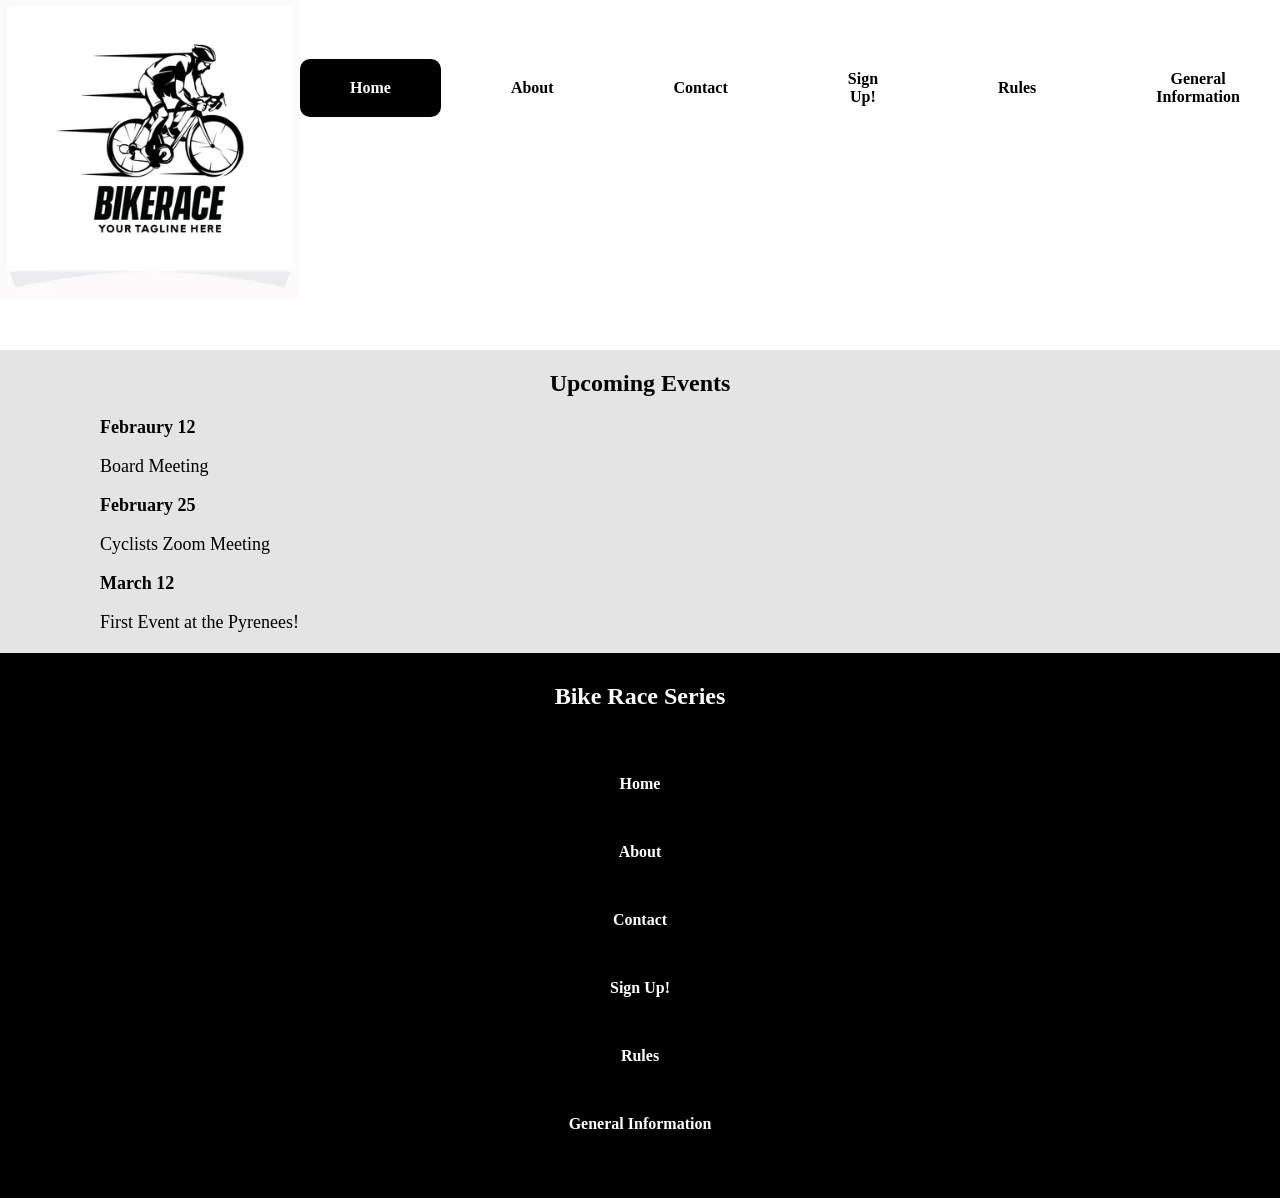
<file: WebDev1/index.html>
<!doctype html>
<html lang="en">
  <head>
    <meta charset="UTF-8" />
    <meta name="viewport" content="width=device-width, initial-scale=1.0" />
    <title>Home</title>
    <link rel="stylesheet" href="style/brs_3.css" />
  </head>

  <body>
    <header class="header">
      <div class="header__navbar">
        <img class="header__img" src="img/logo.webp" alt="logo" />
        <nav class="navbar">
          <div class="navbar__list">
            <a class="btn__navbar btn__navbar--active" href="index.html"
              >Home</a
            >
            <a class="btn__navbar" href="about.html">About </a>
            <a class="btn__navbar" href="contact.html">Contact</a>
            <a class="btn__navbar" href="registration.html">Sign Up!</a>
            <a class="btn__navbar" href="rules.html">Rules</a>
            <a class="btn__navbar" href="general_info.html"
              >General Information</a
            >
          </div>
        </nav>
      </div>
    </header>
    <main class="main">
      <h2 class="main__title">Upcoming Events</h2>
      <div class="main__text">
        <p class="main__subtitle">Febraury 12</p>
        <p class="main__subtitleText tab">Board Meeting</p>
        <p class="main__subtitle">February 25</p>
        <p class="main__subtitleText tab">Cyclists Zoom Meeting</p>
        <p class="main__subtitle">March 12</p>
        <p class="main__subtitleText tab">First Event at the Pyrenees!</p>
      </div>
    </main>

    <footer class="footer">
      <h2 class="footer__title">Bike Race Series</h2>
      <div class="footer__list">
        <a class="btn__footer btn__footer--active" href="index.html">Home</a>
        <a class="btn__footer" href="about.html">About </a>
        <a class="btn__footer" href="contact.html">Contact</a>
        <a class="btn__footer" href="registration.html">Sign Up!</a>
        <a class="btn__footer" href="rules.html">Rules</a>
        <a class="btn__footer" href="general_info.html">General Information</a>
      </div>
    </footer>
  </body>
</html>
</file>
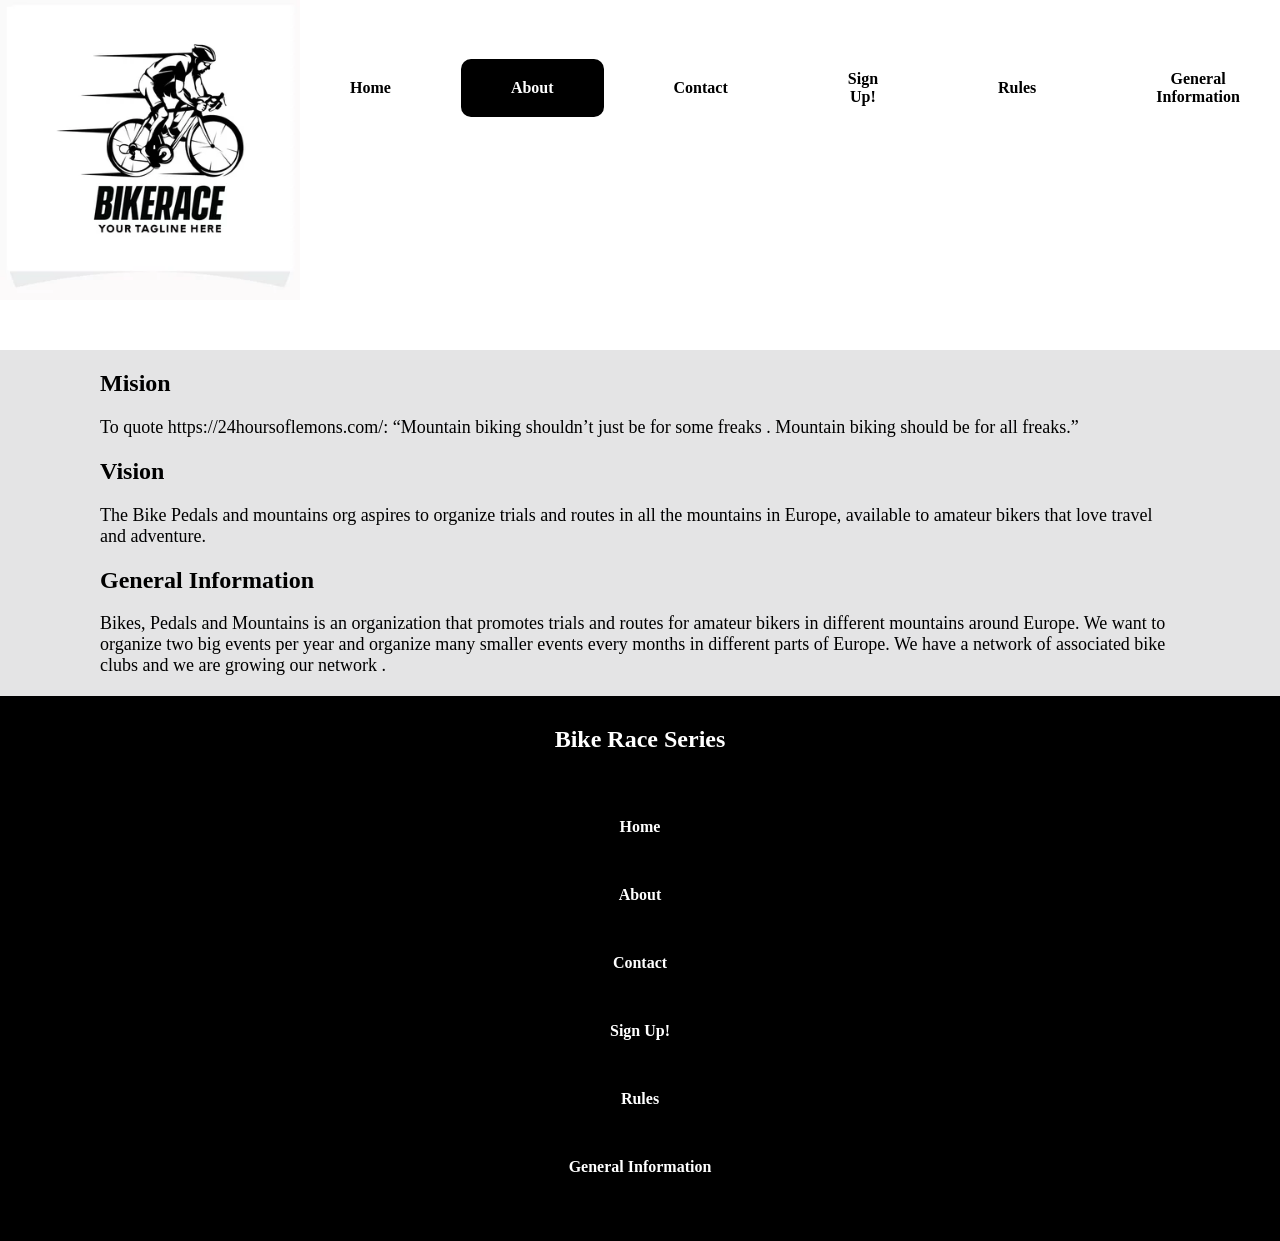
<file: WebDev1/about.html>
<!doctype html>
<html lang="en">
  <head>
    <meta charset="UTF-8" />
    <meta name="viewport" content="width=device-width, initial-scale=1.0" />
    <title>About</title>
    <link rel="stylesheet" href="style/brs_3.css" />
  </head>
  <body>
    <header class="header">
      <div class="header__navbar">
        <img class="header__img" src="img/logo.webp" alt="logo" />
        <nav class="navbar">
          <div class="navbar__list">
            <a class="btn__navbar" href="index.html">Home</a>
            <a class="btn__navbar btn__navbar--active" href="about.html"
              >About
            </a>
            <a class="btn__navbar" href="contact.html">Contact</a>
            <a class="btn__navbar" href="registration.html">Sign Up!</a>
            <a class="btn__navbar" href="rules.html">Rules</a>
            <a class="btn__navbar" href="general_info.html"
              >General Information</a
            >
          </div>
        </nav>
      </div>
    </header>
    <main class="main">
      <div class="main__text">
        <h2 class="main__subtitle">Mision</h2>
        <p class="main__subtitleText">
          To quote https://24hoursoflemons.com/: “Mountain biking shouldn’t just
          be for some freaks . Mountain biking should be for all freaks.”
        </p>
        <h2 class="main__subtitle">Vision</h2>
        <p class="main__subtitleText">
          The Bike Pedals and mountains org aspires to organize trials and
          routes in all the mountains in Europe, available to amateur bikers
          that love travel and adventure.
        </p>
        <h2 class="main__subtitle">General Information</h2>
        <p class="main__subtitleText">
          Bikes, Pedals and Mountains is an organization that promotes trials
          and routes for amateur bikers in different mountains around Europe. We
          want to organize two big events per year and organize many smaller
          events every months in different parts of Europe. We have a network of
          associated bike clubs and we are growing our network .
        </p>
      </div>
    </main>
    <footer class="footer">
      <h2 class="footer__title">Bike Race Series</h2>
      <div class="footer__list">
        <a class="btn__footer btn__footer--active" href="index.html">Home</a>
        <a class="btn__footer" href="about.html">About </a>
        <a class="btn__footer" href="contact.html">Contact</a>
        <a class="btn__footer" href="registration.html">Sign Up!</a>
        <a class="btn__footer" href="rules.html">Rules</a>
        <a class="btn__footer" href="general_info.html">General Information</a>
      </div>
    </footer>
  </body>
</html>
</file>
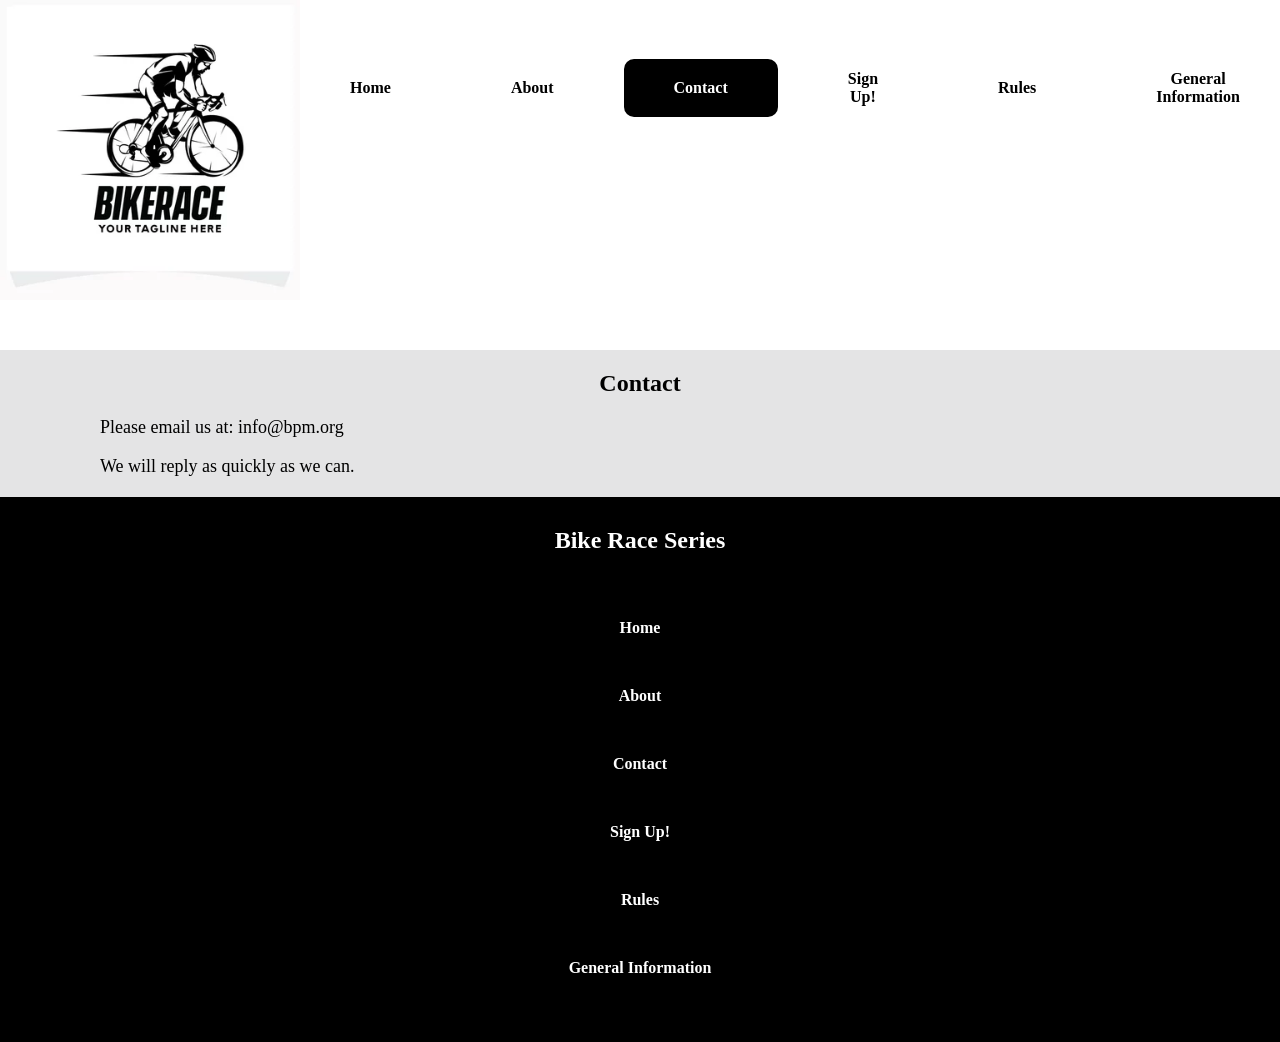
<file: WebDev1/contact.html>
<!doctype html>
<html lang="en">
  <head>
    <meta charset="UTF-8" />
    <meta name="viewport" content="width=device-width, initial-scale=1.0" />
    <title>Contact</title>
    <link rel="stylesheet" href="style/brs_3.css" />
  </head>
  <body>
    <header class="header">
      <div class="header__navbar">
        <img class="header__img" src="img/logo.webp" alt="logo" />
        <nav class="navbar">
          <div class="navbar__list">
            <a class="btn__navbar" href="index.html">Home</a>
            <a class="btn__navbar" href="about.html">About </a>
            <a class="btn__navbar btn__navbar--active" href="contact.html"
              >Contact</a
            >
            <a class="btn__navbar" href="registration.html">Sign Up!</a>
            <a class="btn__navbar" href="rules.html">Rules</a>
            <a class="btn__navbar" href="general_info.html"
              >General Information</a
            >
          </div>
        </nav>
      </div>
    </header>
    <main class="main">
      <div class="main__text contact">
        <h2 class="main__title contact">Contact</h2>
        <p class="text__contact">
          Please email us at: <span>info@bpm.org</span>
        </p>
        <p class="text__contact">We will reply as quickly as we can.</p>
      </div>
    </main>
    <footer class="footer">
      <h2 class="footer__title">Bike Race Series</h2>
      <div class="footer__list">
        <a class="btn__footer btn__footer--active" href="index.html">Home</a>
        <a class="btn__footer" href="about.html">About </a>
        <a class="btn__footer" href="contact.html">Contact</a>
        <a class="btn__footer" href="registration.html">Sign Up!</a>
        <a class="btn__footer" href="rules.html">Rules</a>
        <a class="btn__footer" href="general_info.html">General Information</a>
      </div>
    </footer>
  </body>
</html>
</file>
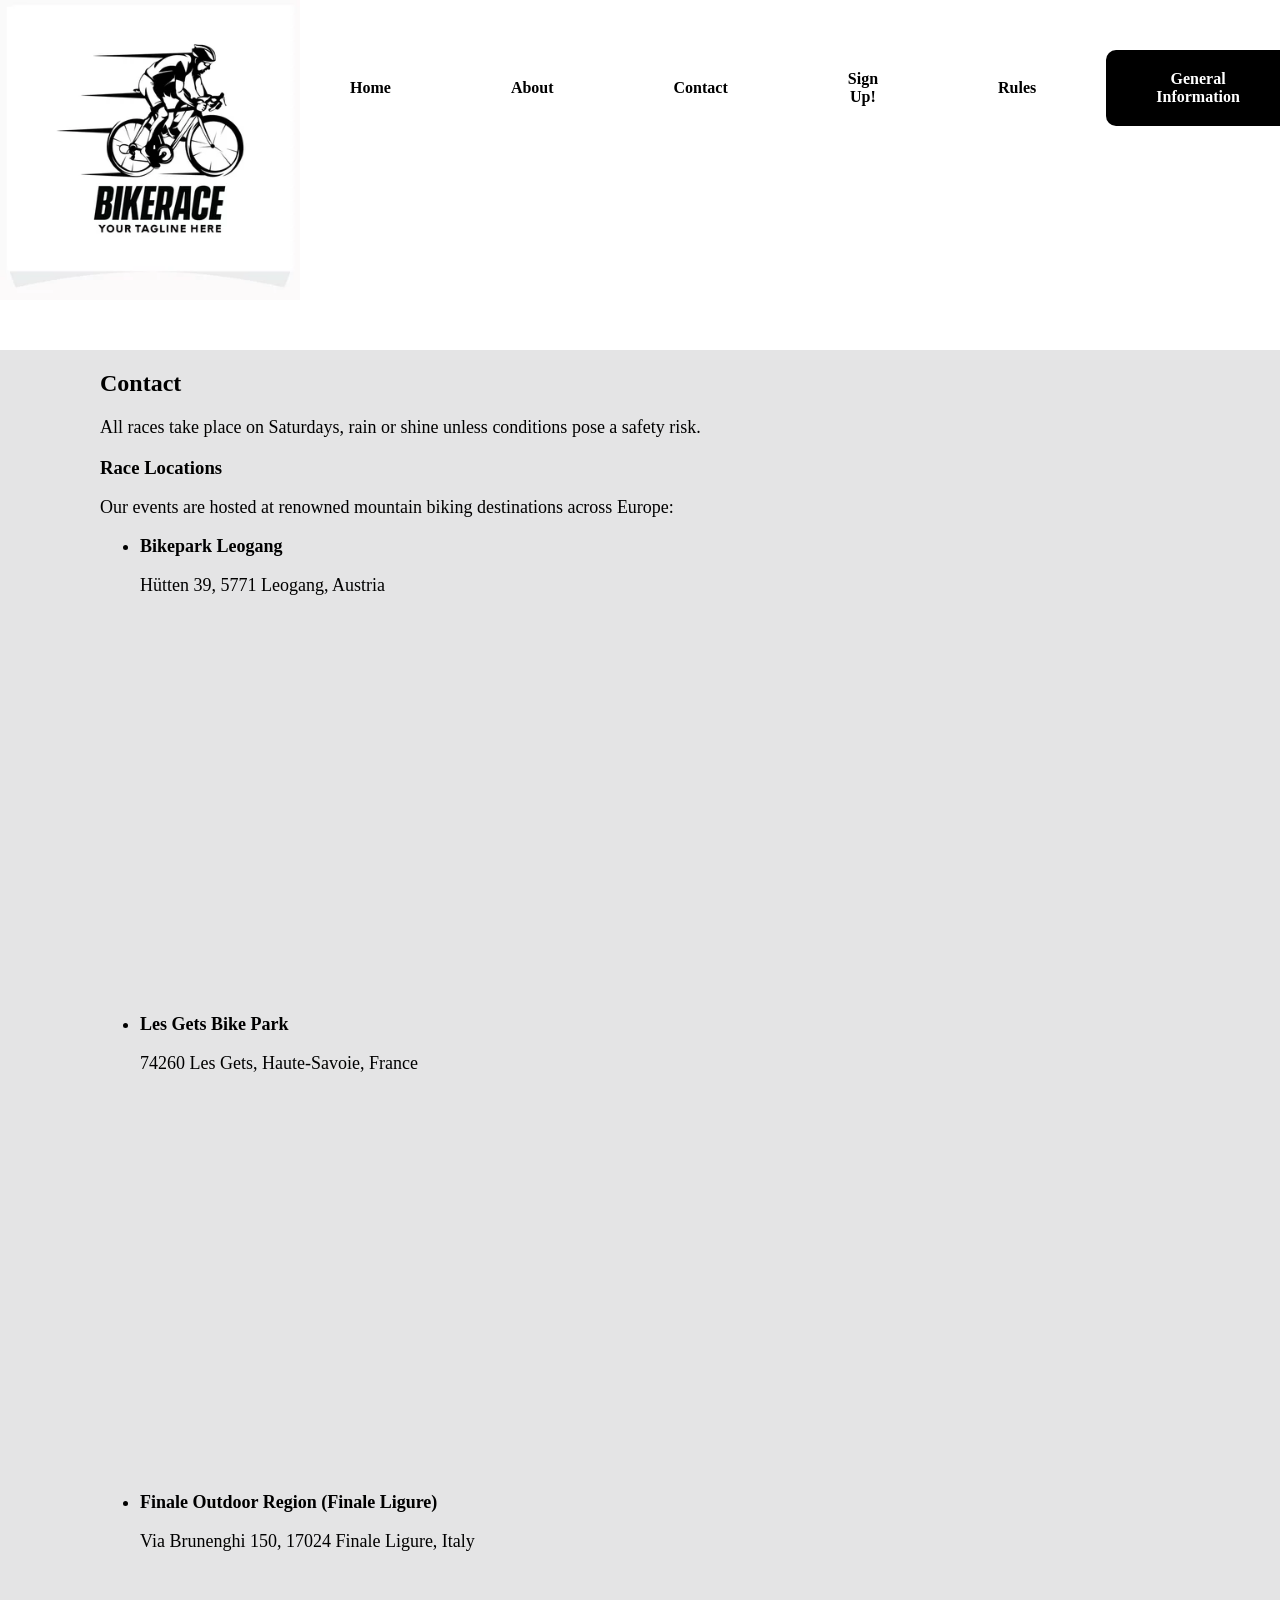
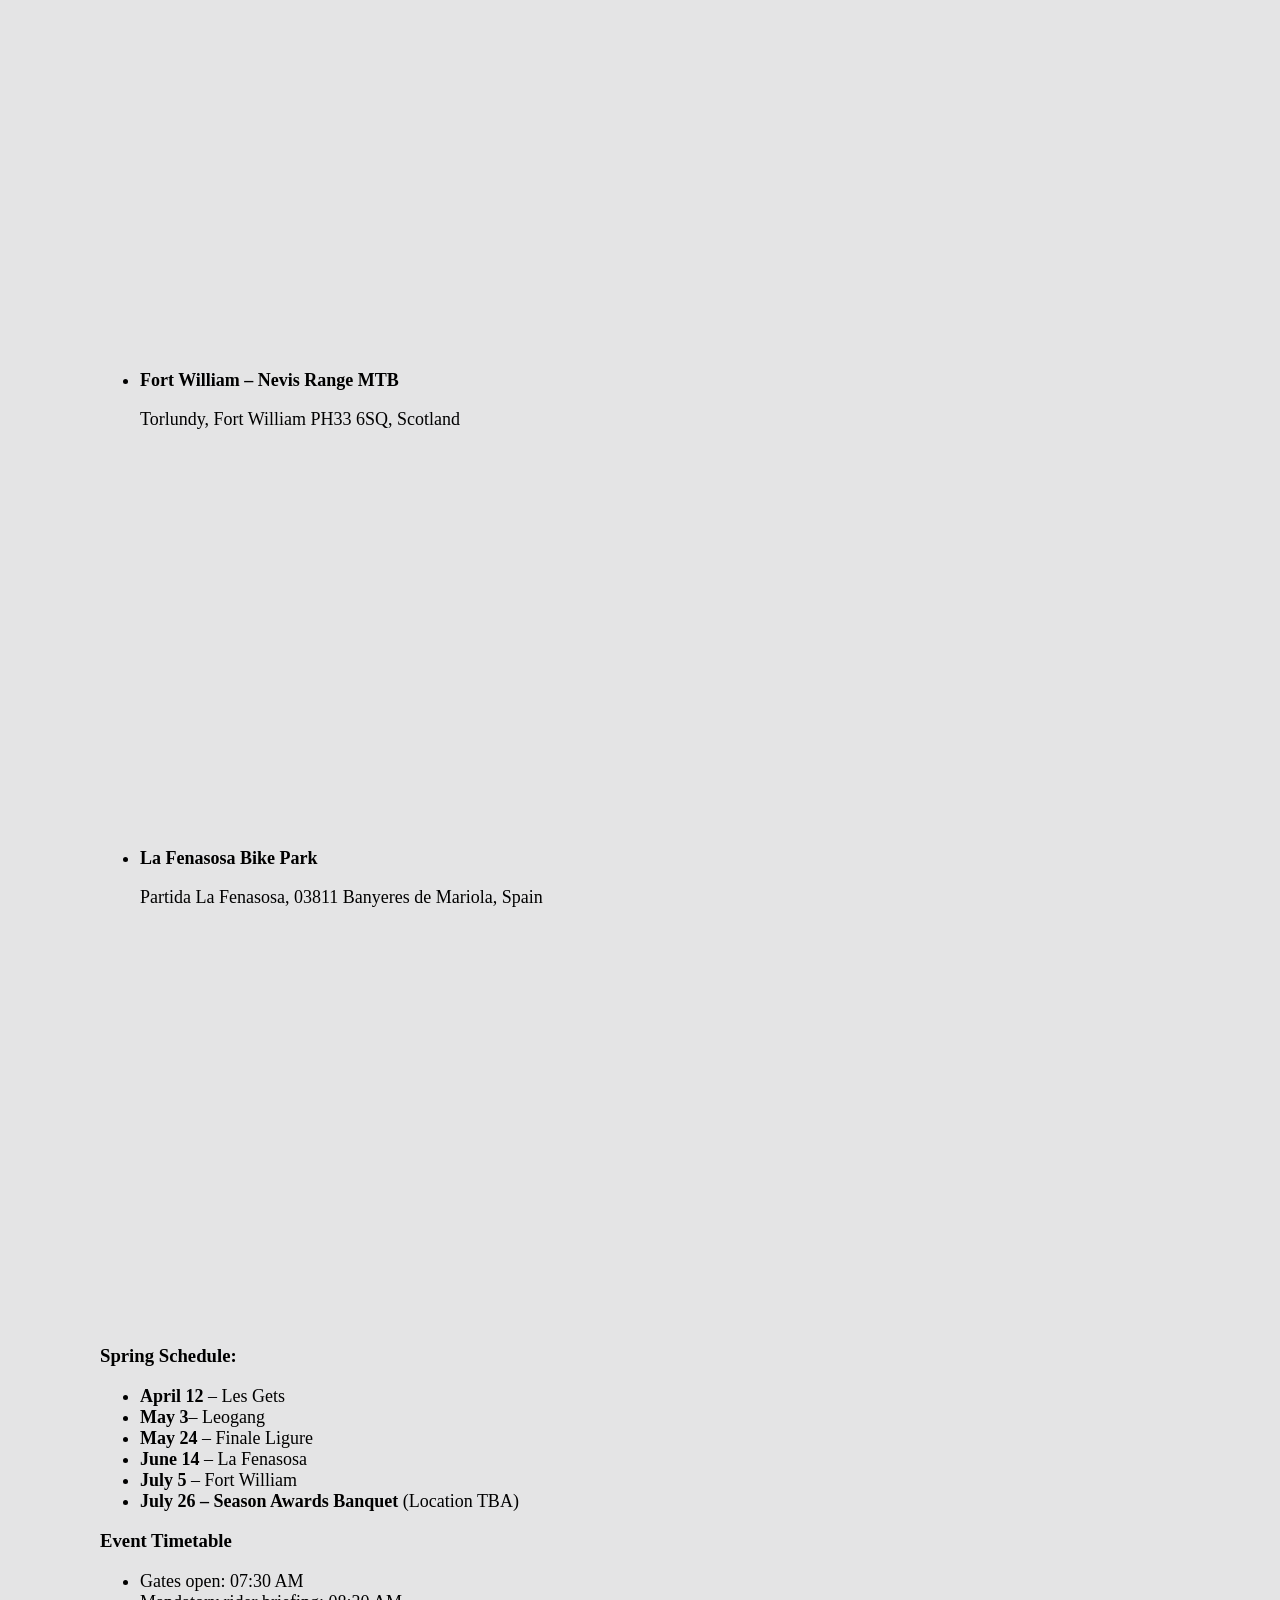
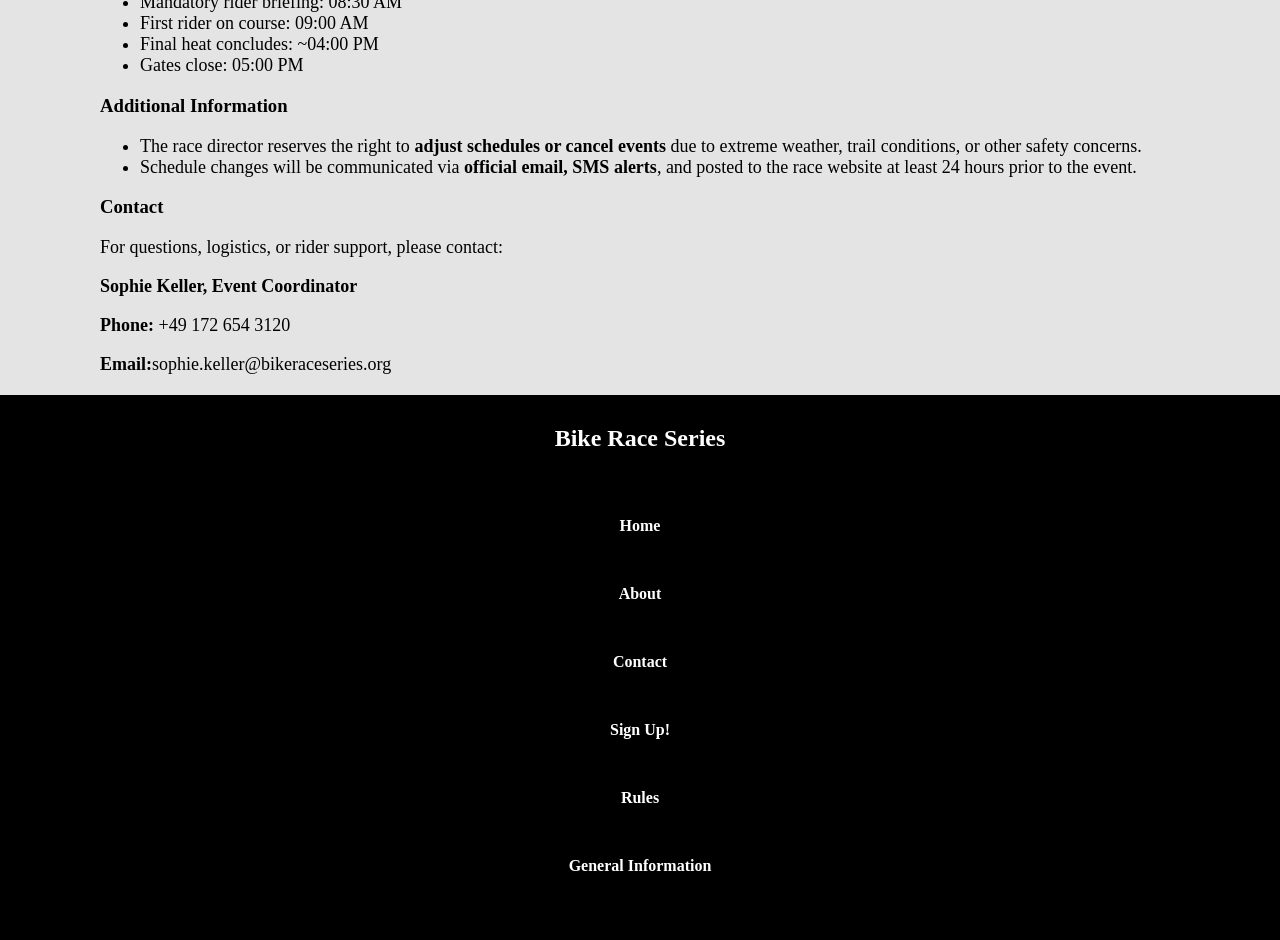
<file: WebDev1/general_info.html>
<!doctype html>
<html lang="en">
  <head>
    <meta charset="UTF-8" />
    <meta name="viewport" content="width=device-width, initial-scale=1.0" />
    <title>General Information</title>
    <link rel="stylesheet" href="style/brs_3.css" />
  </head>
  <body>
    <header class="header">
      <div class="header__navbar">
        <img class="header__img" src="img/logo.webp" alt="logo" />
        <nav class="navbar">
          <div class="navbar__list">
            <a class="btn__navbar" href="index.html">Home</a>
            <a class="btn__navbar" href="about.html">About </a>
            <a class="btn__navbar" href="contact.html">Contact</a>
            <a class="btn__navbar" href="registration.html">Sign Up!</a>
            <a class="btn__navbar" href="rules.html">Rules</a>
            <a class="btn__navbar btn__navbar--active" href="general_info.html"
              >General Information</a
            >
          </div>
        </nav>
      </div>
    </header>
    <main class="main">
      <div class="main__text main__text--maps">
        <h2 class="main__title">Contact</h2>
        <p class="text__contact">
          All races take place on Saturdays, rain or shine unless conditions
          pose a safety risk.
        </p>
        <h3>Race Locations</h3>
        <p>
          Our events are hosted at renowned mountain biking destinations across
          Europe:
        </p>
        <ul>
          <li><strong>Bikepark Leogang</strong></li>
          <p>Hütten 39, 5771 Leogang, Austria</p>

          <iframe
            class="maps__phone"
            src="https://www.google.com/maps/embed?pb=!1m18!1m12!1m3!1d2698.601385770766!2d12.716258677463616!3d47.43921549951975!2m3!1f0!2f0!3f0!3m2!1i1024!2i768!4f13.1!3m3!1m2!1s0x4776fea65e4a7077%3A0xb338f21233005859!2sH%C3%BCtten%2039%2C%205771%20Leogang%2C%20Austria!5e0!3m2!1ses-419!2smx!4v1777404246391!5m2!1ses-419!2smx"
            width="300"
            height="200"
            style="border: 0"
            allowfullscreen=""
            loading="lazy"
            referrerpolicy="no-referrer-when-downgrade"
          ></iframe>

          <iframe
            class="maps__desktop"
            src="https://www.google.com/maps/embed?pb=!1m18!1m12!1m3!1d2698.601385770766!2d12.716258677463616!3d47.43921549951975!2m3!1f0!2f0!3f0!3m2!1i1024!2i768!4f13.1!3m3!1m2!1s0x4776fea65e4a7077%3A0xb338f21233005859!2sH%C3%BCtten%2039%2C%205771%20Leogang%2C%20Austria!5e0!3m2!1ses-419!2smx!4v1777404246391!5m2!1ses-419!2smx"
            width="1000"
            height="400"
            style="border: 0"
            allowfullscreen=""
            loading="lazy"
            referrerpolicy="no-referrer-when-downgrade"
          ></iframe>

          <li><strong>Les Gets Bike Park</strong></li>
          <p>74260 Les Gets, Haute-Savoie, France</p>
          <iframe
            class="maps__phone"
            src="https://www.google.com/maps/embed?pb=!1m18!1m12!1m3!1d62535.52865274276!2d6.598739510224821!3d46.15659976655428!2m3!1f0!2f0!3f0!3m2!1i1024!2i768!4f13.1!3m3!1m2!1s0x478c033b429b8785%3A0x1c08ab2e41e49070!2s74260%20Les%20Gets%2C%20Francia!5e0!3m2!1ses-419!2smx!4v1777410059422!5m2!1ses-419!2smx"
            width="300"
            height="200"
            style="border: 0"
            allowfullscreen=""
            loading="lazy"
            referrerpolicy="no-referrer-when-downgrade"
          ></iframe>
          <iframe
            class="maps__desktop"
            src="https://www.google.com/maps/embed?pb=!1m18!1m12!1m3!1d62535.52865274276!2d6.598739510224821!3d46.15659976655428!2m3!1f0!2f0!3f0!3m2!1i1024!2i768!4f13.1!3m3!1m2!1s0x478c033b429b8785%3A0x1c08ab2e41e49070!2s74260%20Les%20Gets%2C%20Francia!5e0!3m2!1ses-419!2smx!4v1777410059422!5m2!1ses-419!2smx"
            width="1000"
            height="400"
            style="border: 0"
            allowfullscreen=""
            loading="lazy"
            referrerpolicy="no-referrer-when-downgrade"
          ></iframe>
          <li><strong>Finale Outdoor Region (Finale Ligure)</strong></li>
          <p>Via Brunenghi 150, 17024 Finale Ligure, Italy</p>
          <iframe
            class="maps__phone"
            src="https://www.google.com/maps/embed?pb=!1m18!1m12!1m3!1d5723.023064607335!2d8.325992875143044!3d44.175926456319196!2m3!1f0!2f0!3f0!3m2!1i1024!2i768!4f13.1!3m3!1m2!1s0x12d2fa1f4e192e07%3A0x7fc9adbc40d664d0!2sVia%20Domenico%20Brunenghi%2C%20150%2C%2017024%20Finale%20Ligure%20SV%2C%20Italia!5e0!3m2!1ses-419!2smx!4v1777410165079!5m2!1ses-419!2smx"
            width="300"
            height="200"
            style="border: 0"
            allowfullscreen=""
            loading="lazy"
            referrerpolicy="no-referrer-when-downgrade"
          ></iframe>
          <iframe
            class="maps__desktop"
            src="https://www.google.com/maps/embed?pb=!1m18!1m12!1m3!1d5723.023064607335!2d8.325992875143044!3d44.175926456319196!2m3!1f0!2f0!3f0!3m2!1i1024!2i768!4f13.1!3m3!1m2!1s0x12d2fa1f4e192e07%3A0x7fc9adbc40d664d0!2sVia%20Domenico%20Brunenghi%2C%20150%2C%2017024%20Finale%20Ligure%20SV%2C%20Italia!5e0!3m2!1ses-419!2smx!4v1777410165079!5m2!1ses-419!2smx"
            width="1000"
            height="400"
            style="border: 0"
            allowfullscreen=""
            loading="lazy"
            referrerpolicy="no-referrer-when-downgrade"
          ></iframe>
          <li><strong>Fort William – Nevis Range MTB</strong></li>
          <p>Torlundy, Fort William PH33 6SQ, Scotland</p>
          <iframe
            class="maps__phone"
            src="https://www.google.com/maps/embed?pb=!1m18!1m12!1m3!1d34909.86199665969!2d-5.030238943952209!3d56.84823589547381!2m3!1f0!2f0!3f0!3m2!1i1024!2i768!4f13.1!3m3!1m2!1s0x488ed29e0bb44641%3A0xb620e9613cc3b167!2sTorlundy%2C%20Fort%20William%20PH33%206SQ%2C%20Reino%20Unido!5e0!3m2!1ses-419!2smx!4v1777413626844!5m2!1ses-419!2smx"
            width="300"
            height="200"
            style="border: 0"
            allowfullscreen=""
            loading="lazy"
            referrerpolicy="no-referrer-when-downgrade"
          ></iframe>
          <iframe
            class="maps__desktop"
            src="https://www.google.com/maps/embed?pb=!1m18!1m12!1m3!1d34909.86199665969!2d-5.030238943952209!3d56.84823589547381!2m3!1f0!2f0!3f0!3m2!1i1024!2i768!4f13.1!3m3!1m2!1s0x488ed29e0bb44641%3A0xb620e9613cc3b167!2sTorlundy%2C%20Fort%20William%20PH33%206SQ%2C%20Reino%20Unido!5e0!3m2!1ses-419!2smx!4v1777413626844!5m2!1ses-419!2smx"
            width="1000"
            height="400"
            style="border: 0"
            allowfullscreen=""
            loading="lazy"
            referrerpolicy="no-referrer-when-downgrade"
          ></iframe>
          <li><strong>La Fenasosa Bike Park</strong></li>
          <p>Partida La Fenasosa, 03811 Banyeres de Mariola, Spain</p>
          <iframe
            class="maps__phone"
            src="https://www.google.com/maps/embed?pb=!1m18!1m12!1m3!1d7407.684975604196!2d-0.652469430160542!3d38.682257702864675!2m3!1f0!2f0!3f0!3m2!1i1024!2i768!4f13.1!3m3!1m2!1s0xd617e4562feadd7%3A0x16ef5bd30658c999!2sLa%20Fenasosa%20Bikepark!5e0!3m2!1ses-419!2smx!4v1777413861502!5m2!1ses-419!2smx"
            width="300"
            height="200"
            style="border: 0"
            allowfullscreen=""
            loading="lazy"
            referrerpolicy="no-referrer-when-downgrade"
          ></iframe>
          <iframe
            class="maps__desktop"
            src="https://www.google.com/maps/embed?pb=!1m18!1m12!1m3!1d7407.684975604196!2d-0.652469430160542!3d38.682257702864675!2m3!1f0!2f0!3f0!3m2!1i1024!2i768!4f13.1!3m3!1m2!1s0xd617e4562feadd7%3A0x16ef5bd30658c999!2sLa%20Fenasosa%20Bikepark!5e0!3m2!1ses-419!2smx!4v1777413861502!5m2!1ses-419!2smx"
            width="1000"
            height="400"
            style="border: 0"
            allowfullscreen=""
            loading="lazy"
            referrerpolicy="no-referrer-when-downgrade"
          ></iframe>
        </ul>
        <h3>Spring Schedule:</h3>
        <ul>
          <li><strong>April 12 </strong>– Les Gets</li>
          <li><strong>May 3</strong>– Leogang</li>
          <li><strong>May 24 </strong>– Finale Ligure</li>
          <li><strong>June 14 </strong>– La Fenasosa</li>
          <li><strong>July 5 </strong>– Fort William</li>
          <li>
            <strong>July 26 – Season Awards Banquet </strong>(Location TBA)
          </li>
        </ul>
        <h3>Event Timetable</h3>
        <ul>
          <li>Gates open: 07:30 AM</li>
          <li>Mandatory rider briefing: 08:30 AM</li>
          <li>First rider on course: 09:00 AM</li>
          <li>Final heat concludes: ~04:00 PM</li>
          <li>Gates close: 05:00 PM</li>
        </ul>
        <h3>Additional Information</h3>
        <ul>
          <li>
            The race director reserves the right to
            <strong>adjust schedules or cancel events</strong> due to extreme
            weather, trail conditions, or other safety concerns.
          </li>
          <li>
            Schedule changes will be communicated via
            <strong>official email, SMS alerts</strong>, and posted to the race
            website at least 24 hours prior to the event.
          </li>
        </ul>
        <h3>Contact</h3>
        <p>For questions, logistics, or rider support, please contact:</p>
        <p><strong>Sophie Keller, Event Coordinator</strong></p>
        <p><strong>Phone: </strong>+49 172 654 3120</p>
        <p><strong>Email:</strong>sophie.keller@bikeraceseries.org</p>
      </div>
    </main>
    <footer class="footer">
      <h2 class="footer__title">Bike Race Series</h2>
      <div class="footer__list">
        <a class="btn__footer btn__footer--active" href="index.html">Home</a>
        <a class="btn__footer" href="about.html">About </a>
        <a class="btn__footer" href="contact.html">Contact</a>
        <a class="btn__footer" href="registration.html">Sign Up!</a>
        <a class="btn__footer" href="rules.html">Rules</a>
        <a class="btn__footer" href="general_info.html">General Information</a>
      </div>
    </footer>
  </body>
</html>
</file>
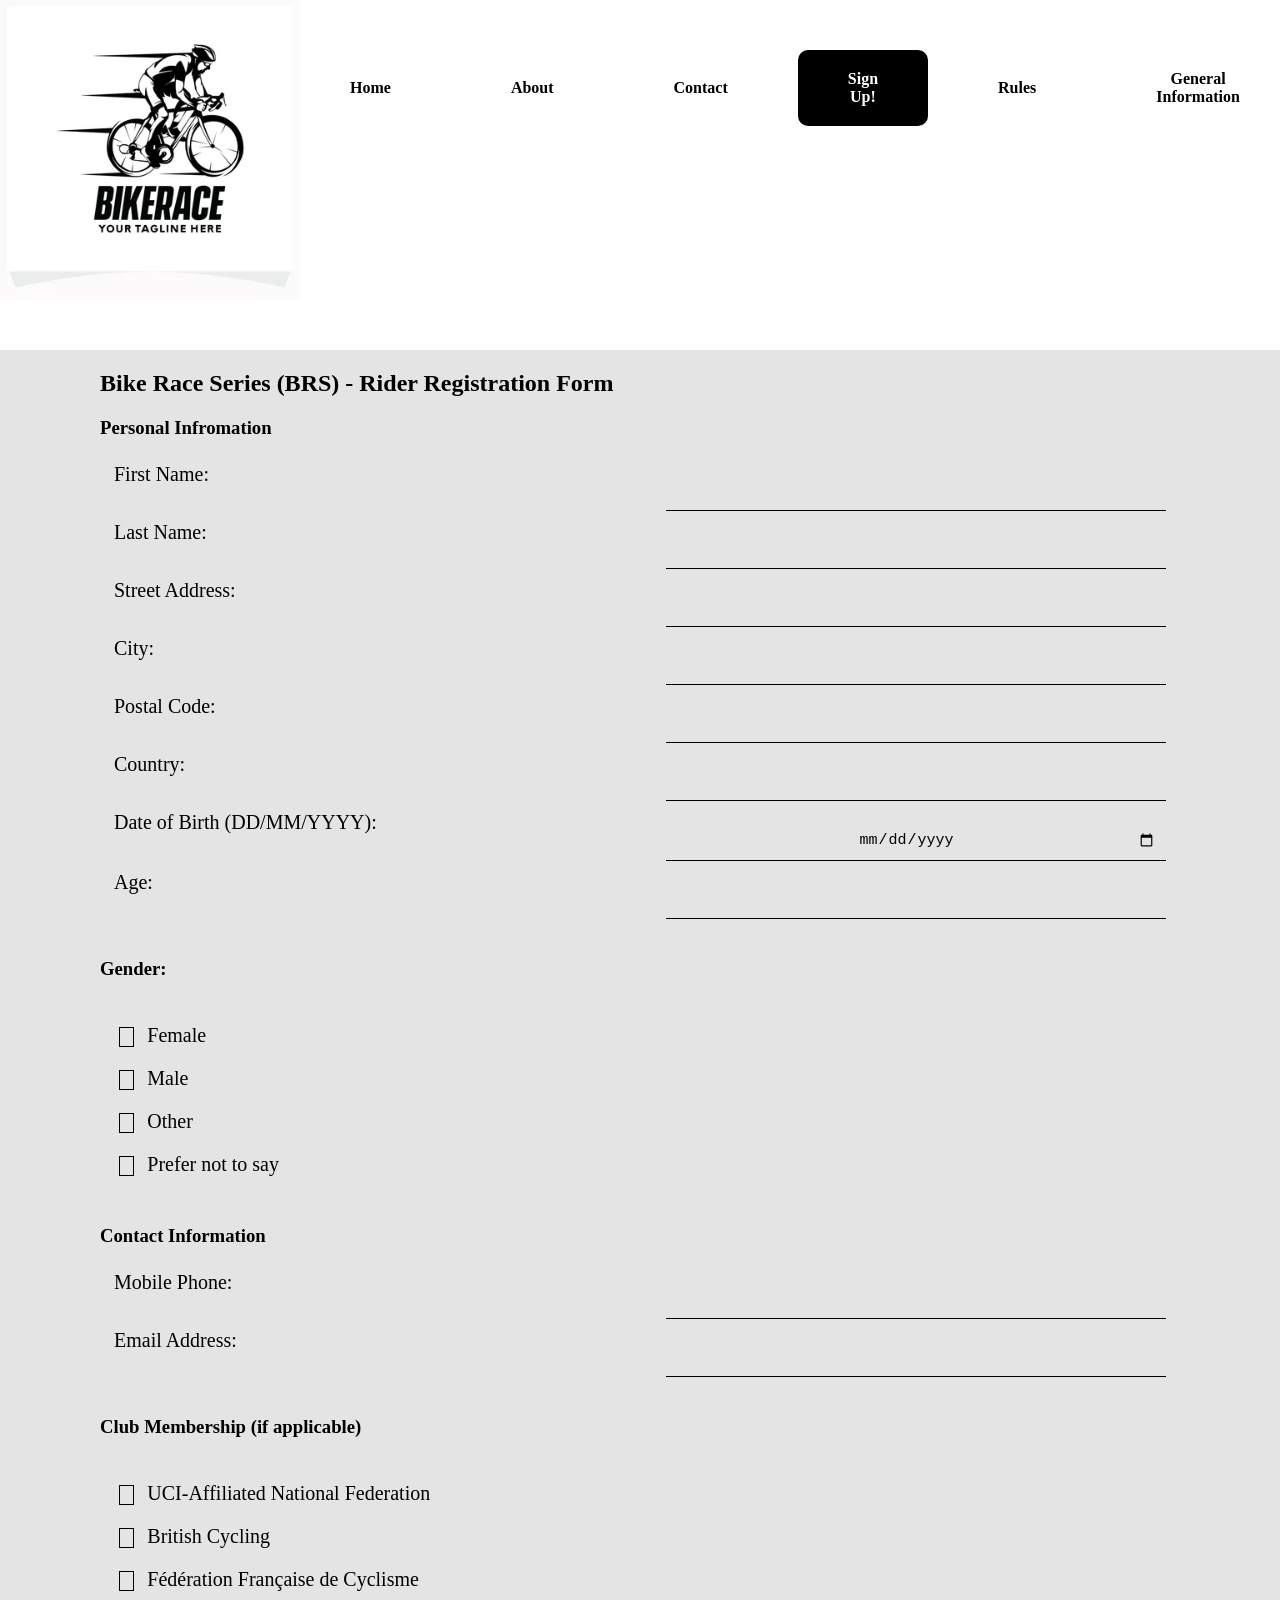
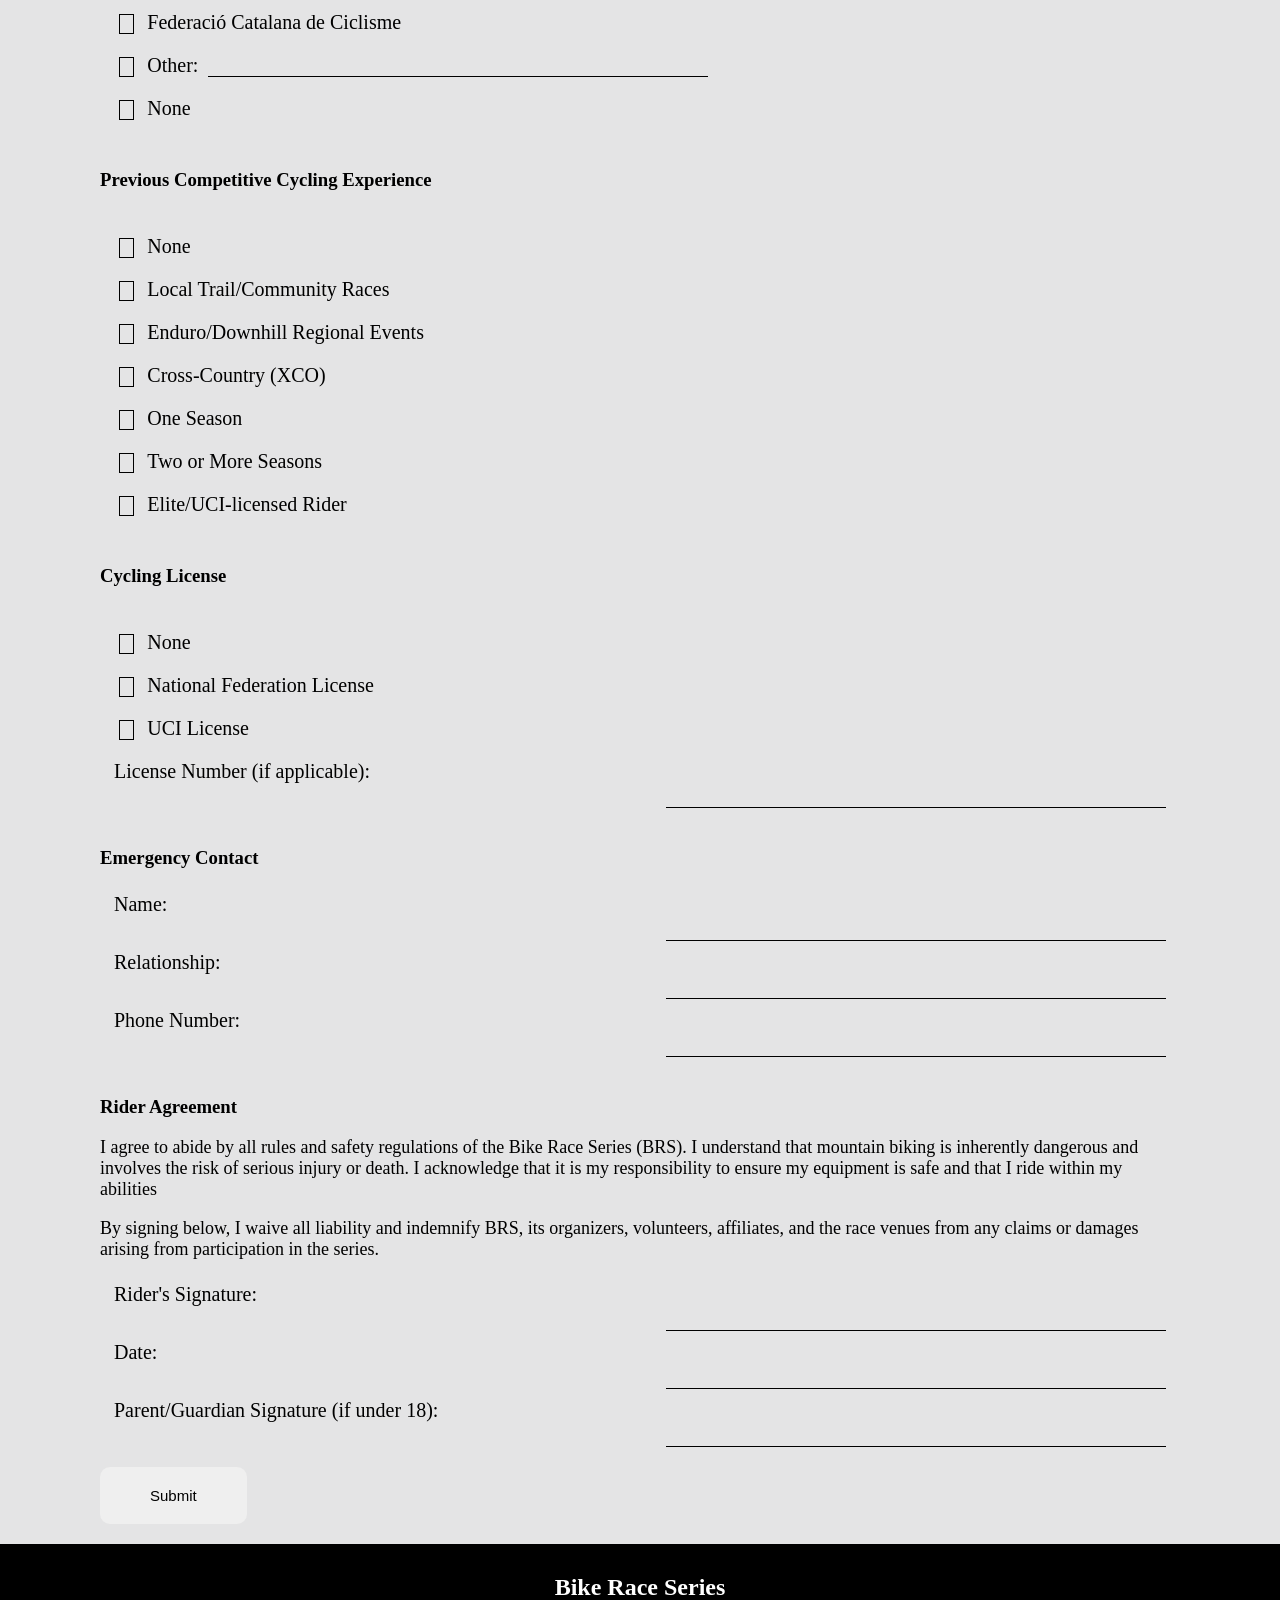
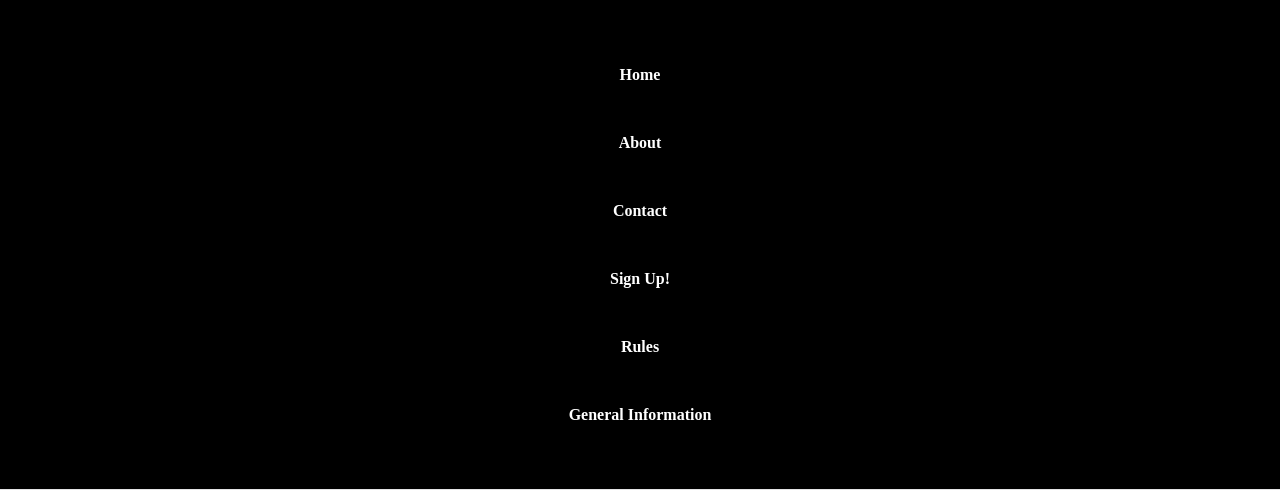
<file: WebDev1/registration.html>
<!doctype html>
<html lang="en">
  <head>
    <meta charset="UTF-8" />
    <meta name="viewport" content="width=device-width, initial-scale=1.0" />
    <title>Contact</title>
    <link rel="stylesheet" href="style/brs_3.css" />
  </head>

  <body>
    <header class="header">
      <div class="header__navbar">
        <img class="header__img" src="img/logo.webp" alt="logo" />
        <nav class="navbar">
          <div class="navbar__list">
            <a class="btn__navbar" href="index.html">Home</a>
            <a class="btn__navbar" href="about.html">About </a>
            <a class="btn__navbar" href="contact.html">Contact</a>
            <a class="btn__navbar btn__navbar--active" href="registration.html"
              >Sign Up!</a
            >
            <a class="btn__navbar" href="rules.html">Rules</a>
            <a class="btn__navbar" href="general_info.html"
              >General Information</a
            >
          </div>
        </nav>
      </div>
    </header>
    <main class="main">
      <div class="main__text">
        <h2 class="main__title">
          Bike Race Series (BRS) - Rider Registration Form
        </h2>

        <!-- PERSONAL INFORMATION -->
        <form action="show_data.html" method="get" class="form">
          <h3>Personal Infromation</h3>
          <fieldset>
            <div class="form__question">
              <label class="question__title" for="firstName">First Name:</label>
              <input
                class="question__input"
                type="text"
                name="firstName"
                id="firstName"
              />
            </div>
            <div class="form__question">
              <label class="question__title" for="lastName">Last Name:</label>
              <input
                class="question__input"
                type="text"
                name="lastName"
                id="lastName"
              />
            </div>
            <div class="form__question">
              <label class="question__title" for="address"
                >Street Address:</label
              >
              <input
                class="question__input"
                type="text"
                name="address"
                id="address"
              />
            </div>
            <div class="form__question">
              <label class="question__title" for="city">City:</label>
              <input
                class="question__input"
                type="text"
                name="city"
                id="city"
              />
            </div>
            <div class="form__question">
              <label class="question__title" for="postalCode"
                >Postal Code:</label
              >
              <input
                class="question__input"
                type="number"
                name="postalCode"
                id="postalCode"
              />
            </div>
            <div class="form__question">
              <label class="question__title" for="country">Country:</label>
              <input
                class="question__input"
                type="text"
                name="country"
                id="country"
              />
            </div>
            <div class="form__question">
              <label class="question__title" for="dateBirth"
                >Date of Birth (DD/MM/YYYY):</label
              >
              <input
                class="question__input"
                type="date"
                name="dateBirth"
                id="dateBirth"
              />
            </div>
            <div class="form__question">
              <label class="question__title" for="age">Age:</label>
              <input
                class="question__input"
                type="number"
                name="age"
                id="age"
              />
            </div>
          </fieldset>

          <!-- GENDER -->

          <h3>Gender:</h3>
          <fieldset>
            <div class="form__questionRadio">
              <input type="radio" name="gender" id="female" />
              <label class="question__title" for="female">Female</label>
            </div>
            <div class="form__questionRadio">
              <input type="radio" name="gender" id="male" /><label
                class="question__title"
                for="male"
                >Male</label
              >
            </div>
            <div class="form__questionRadio">
              <input type="radio" name="gender" id="other" /><label
                class="question__title"
                for="other"
                >Other</label
              >
            </div>
            <div class="form__questionRadio">
              <input type="radio" name="gender" id="notSay" /><label
                class="question__title"
                for="notSay"
                >Prefer not to say</label
              >
            </div>
          </fieldset>

          <!-- CONTACT INFORMATION -->

          <h3>Contact Information</h3>
          <fieldset>
            <div class="form__question">
              <label class="question__title" for="phone">Mobile Phone:</label>
              <input
                class="question__input"
                type="number"
                name="phone"
                id="phone"
              />
            </div>
            <div class="form__question">
              <label class="question__title" for="email">Email Address:</label>
              <input
                class="question__input"
                type="email"
                name="email"
                id="email"
              />
            </div>
          </fieldset>

          <!--Club Membership (if applicable) -->

          <h3>Club Membership (if applicable)</h3>
          <fieldset>
            <div class="form__questionRadio">
              <input type="radio" name="gender" id="uci" /><label
                class="question__title"
                for="uci"
                >UCI-Affiliated National Federation
              </label>
            </div>
            <div class="form__questionRadio">
              <input type="radio" name="gender" id="britishcycling" /><label
                class="question__title"
                for="britishcycling"
                >British Cycling
              </label>
            </div>
            <div class="form__questionRadio">
              <input type="radio" name="gender" id="federationfr" /><label
                class="question__title"
                for="federationfr"
                >Fédération Française de Cyclisme</label
              >
            </div>
            <div class="form__questionRadio">
              <input type="radio" name="gender" id="federationca" /><label
                class="question__title"
                for="federationca"
                >Federació Catalana de Ciclisme</label
              >
            </div>
            <div class="form__questionRadio">
              <input type="radio" name="gender" id="otherClub" /><label
                class="question__title"
                for="otherClub"
                >Other:</label
              ><input
                class="question__input"
                type="text"
                name="email"
                id="email"
              />
            </div>
            <div class="form__questionRadio">
              <input type="radio" name="gender" id="none" /><label
                class="question__title"
                for="none"
                >None</label
              >
            </div>
          </fieldset>

          <!-- Previous Competitive Cycling Experience -->

          <h3>Previous Competitive Cycling Experience</h3>
          <fieldset>
            <div class="form__questionRadio">
              <input type="radio" name="gender" id="nonePrevius" /><label
                class="question__title"
                for="nonePrevius"
                >None</label
              >
            </div>
            <div class="form__questionRadio">
              <input type="radio" name="gender" id="local" /><label
                class="question__title"
                for="local"
                >Local Trail/Community Races</label
              >
            </div>
            <div class="form__questionRadio">
              <input type="radio" name="gender" id="enduro" /><label
                class="question__title"
                for="enduro"
                >Enduro/Downhill Regional Events</label
              >
            </div>
            <div class="form__questionRadio">
              <input type="radio" name="gender" id="cross" /><label
                class="question__title"
                for="cross"
                >Cross-Country (XCO)</label
              >
            </div>
            <div class="form__questionRadio">
              <input type="radio" name="gender" id="oneSeason" /><label
                class="question__title"
                for="oneSeason"
              >
                One Season</label
              >
            </div>
            <div class="form__questionRadio">
              <input type="radio" name="gender" id="two" /><label
                class="question__title"
                for="two"
              >
                Two or More Seasons</label
              >
            </div>
            <div class="form__questionRadio">
              <input type="radio" name="gender" id="elite" /><label
                class="question__title"
                for="elite"
                >Elite/UCI-licensed Rider</label
              >
            </div>
          </fieldset>

          <!-- Cycling License -->

          <h3>Cycling License</h3>
          <fieldset>
            <div class="form__questionRadio">
              <input type="radio" name="gender" id="noneCycling" /><label
                class="question__title"
                for="noneCycling"
                >None</label
              >
            </div>
            <div class="form__questionRadio">
              <input type="radio" name="gender" id="national" /><label
                class="question__title"
                for="national"
                >National Federation License
              </label>
            </div>
            <div class="form__questionRadio">
              <input type="radio" name="gender" id="uciLicense" /><label
                class="question__title"
                for="uciLicense"
                >UCI License</label
              >
            </div>
            <div class="form__question">
              <label class="question__title" for="email"
                >License Number (if applicable):</label
              >
              <input
                class="question__input"
                type="text"
                name="licenseNumber"
                id="licenseNumber"
              />
            </div>
          </fieldset>

          <!-- EMERGENCY CONTACT -->

          <h3>Emergency Contact</h3>
          <fieldset>
            <div class="form__question">
              <label class="question__title" for="nameEmergency">Name:</label>
              <input
                class="question__input"
                type="text"
                name="nameEmergency"
                id="nameEmergency"
              />
            </div>
            <div class="form__question">
              <label class="question__title" for="relationship"
                >Relationship:
              </label>
              <input
                class="question__input"
                type="text"
                name="relationship"
                id="relationship"
              />
            </div>
            <div class="form__question">
              <label class="question__title" for="numberEmergency"
                >Phone Number:
              </label>
              <input
                class="question__input"
                type="number"
                name="numberEmergency"
                id="numberEmergency"
              />
            </div>
          </fieldset>

          <!--  RIDER AGREEMENT -->

          <div class="agreement">
            <h3>Rider Agreement</h3>
            <p>
              I agree to abide by all rules and safety regulations of the Bike
              Race Series (BRS). I understand that mountain biking is inherently
              dangerous and involves the risk of serious injury or death. I
              acknowledge that it is my responsibility to ensure my equipment is
              safe and that I ride within my abilities
            </p>
            <p>
              By signing below, I waive all liability and indemnify BRS, its
              organizers, volunteers, affiliates, and the race venues from any
              claims or damages arising from participation in the series.
            </p>
          </div>
          <fieldset>
            <div class="form__question">
              <label class="question__title" for="rider"
                >Rider's Signature:
              </label>
              <input
                class="question__input"
                type="text"
                name="rider"
                id="rider"
              />
            </div>
            <div class="form__question">
              <label class="question__title" for="dateAgreement">Date: </label>
              <input
                class="question__input"
                type="text"
                name="dateAgreement"
                id="dateAgreement"
              />
            </div>
            <div class="form__question">
              <label class="question__title" for="parent"
                >Parent/Guardian Signature (if under 18):
              </label>
              <input
                class="question__input"
                type="text"
                name="parent"
                id="parent"
              />
            </div>
          </fieldset>

          <button class="btn" type="submit">Submit</button>
        </form>
      </div>
    </main>
    <footer class="footer">
      <h2 class="footer__title">Bike Race Series</h2>
      <div class="footer__list">
        <a class="btn__footer btn__footer--active" href="index.html">Home</a>
        <a class="btn__footer" href="about.html">About </a>
        <a class="btn__footer" href="contact.html">Contact</a>
        <a class="btn__footer" href="registration.html">Sign Up!</a>
        <a class="btn__footer" href="rules.html">Rules</a>
        <a class="btn__footer" href="general_info.html">General Information</a>
      </div>
    </footer>
  </body>
</html>
</file>
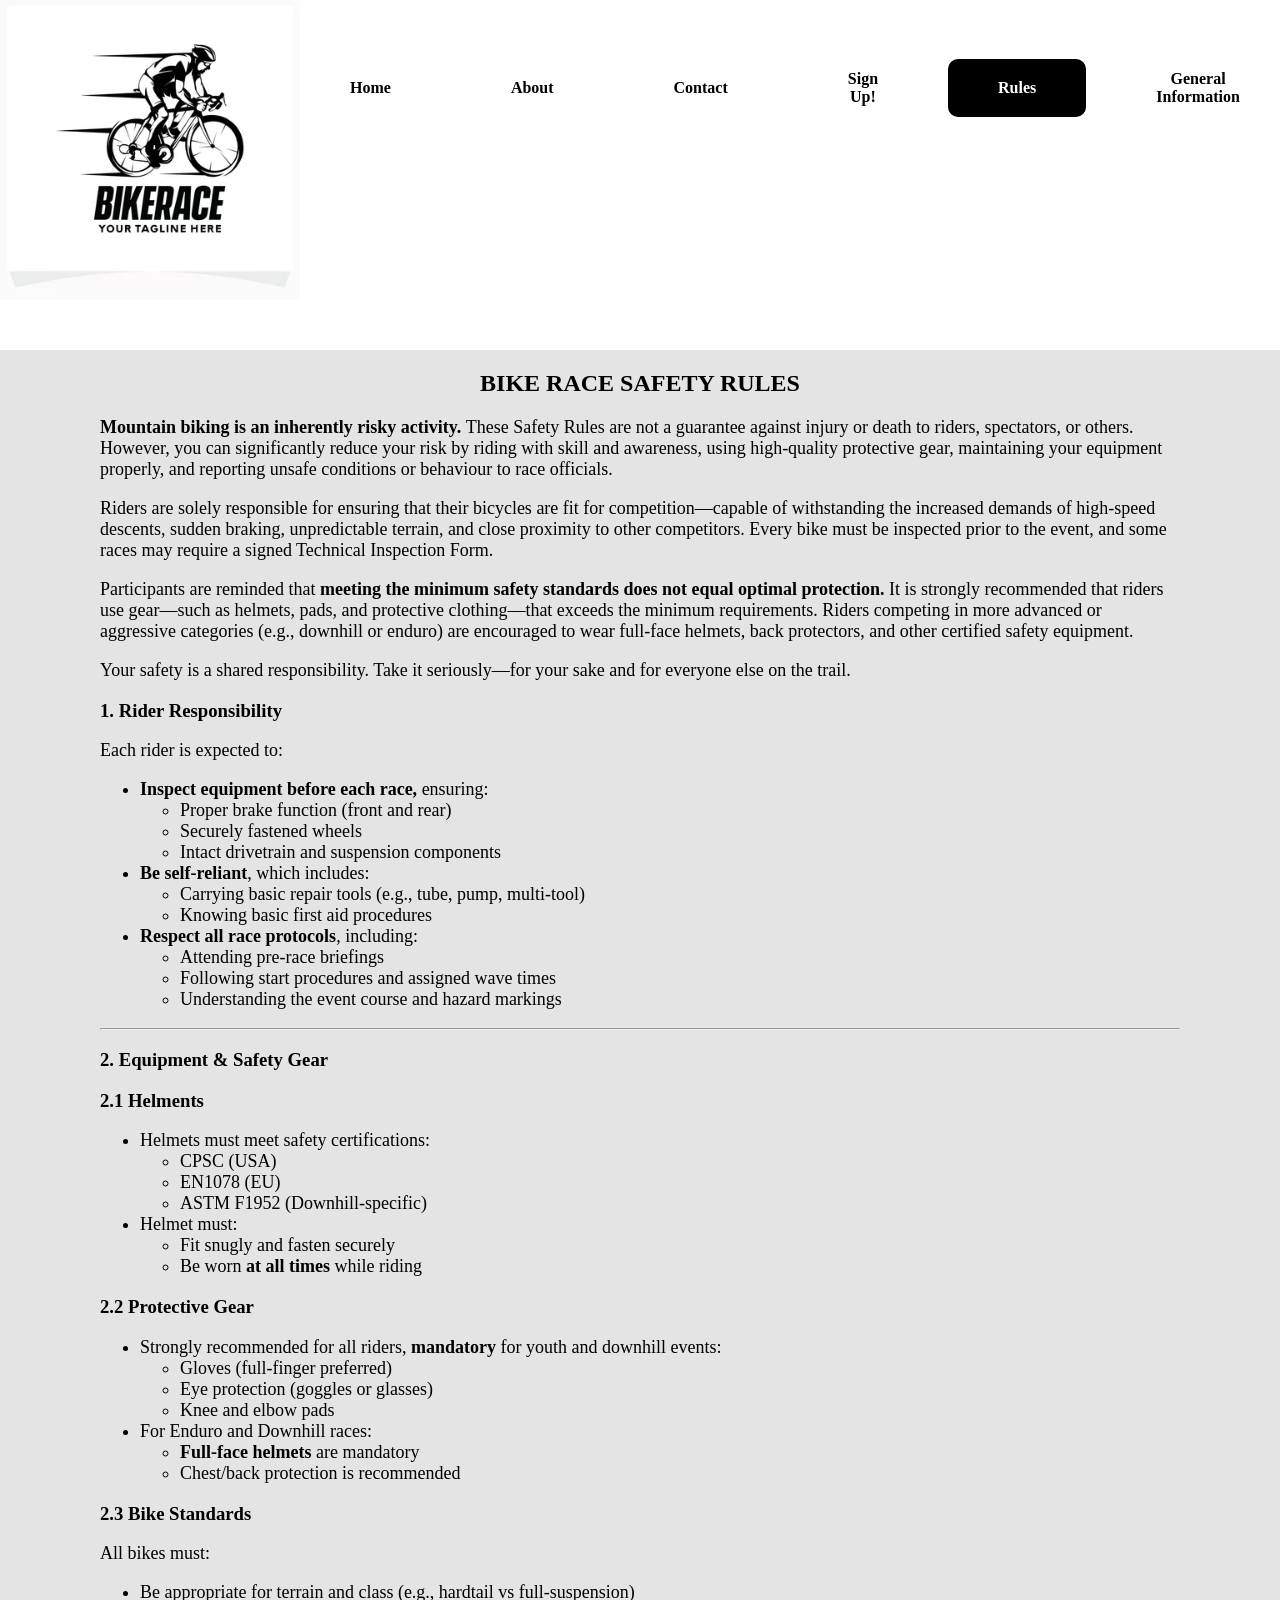
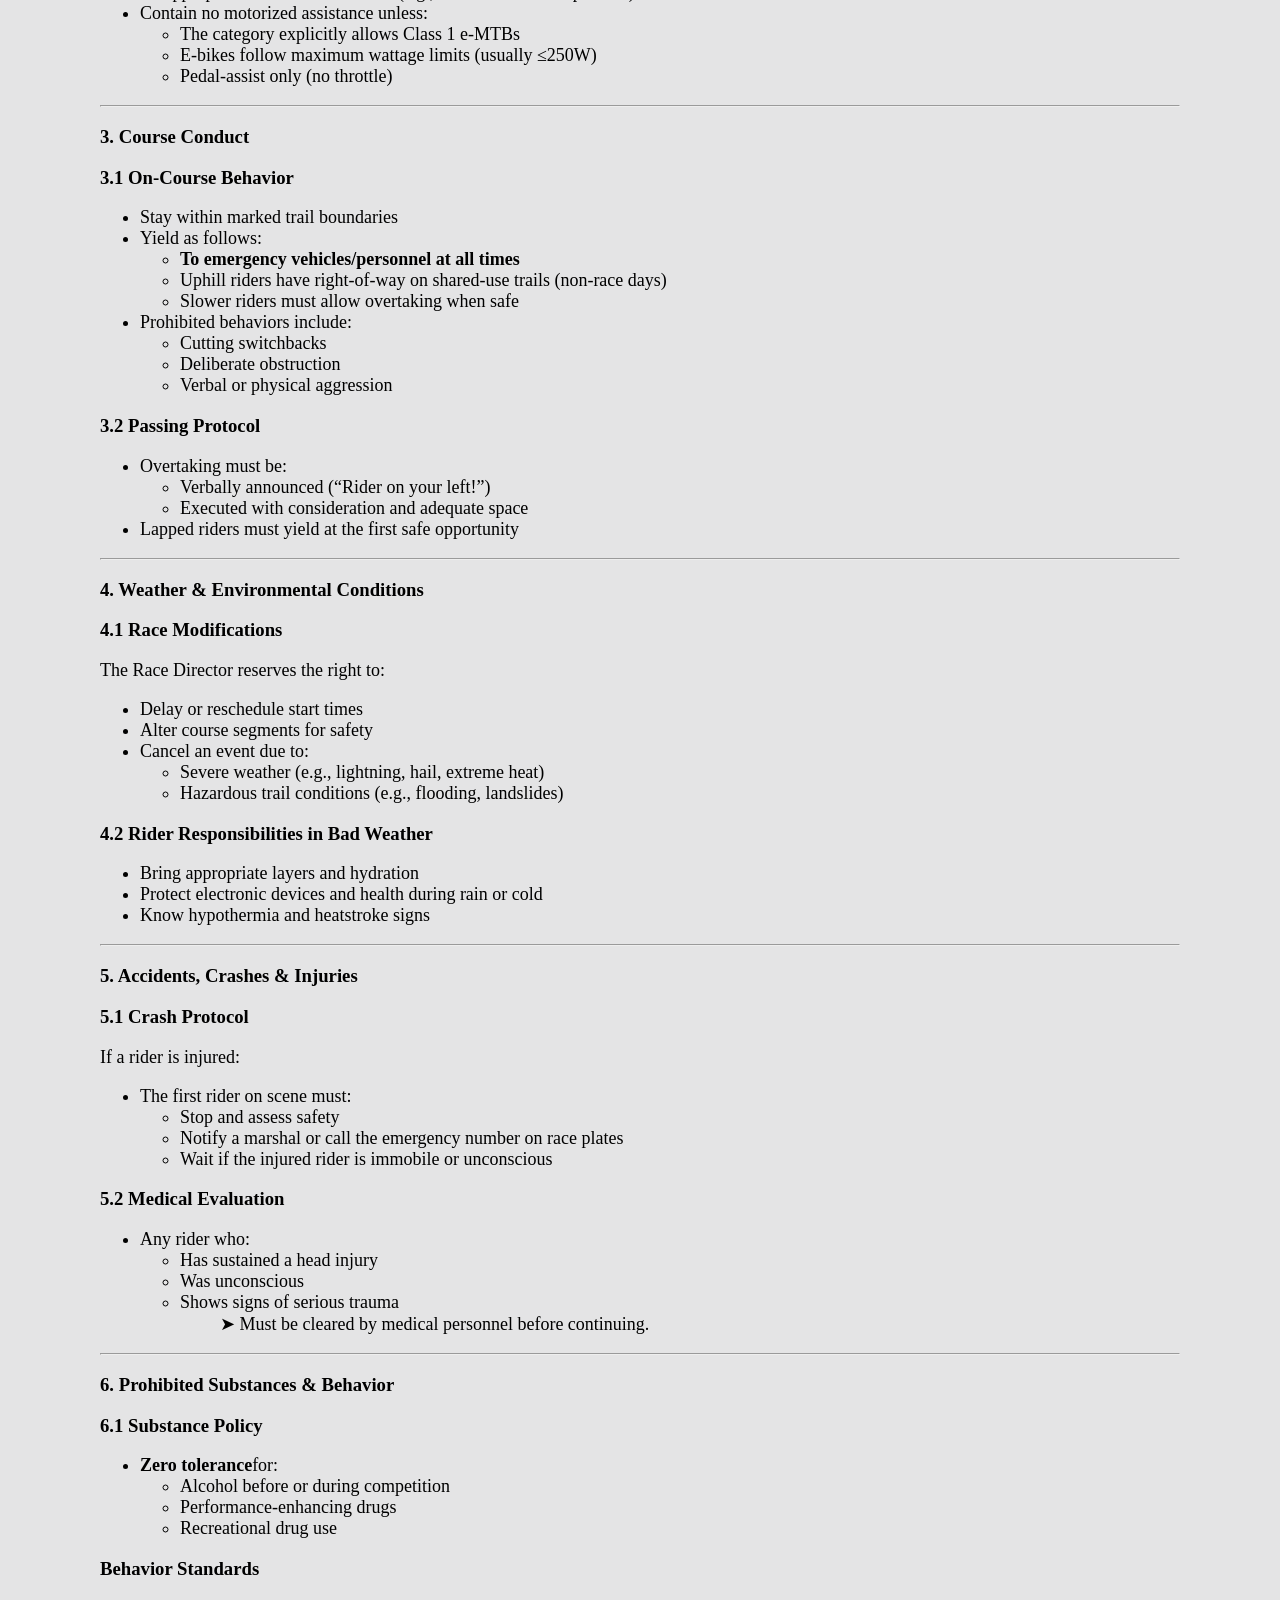
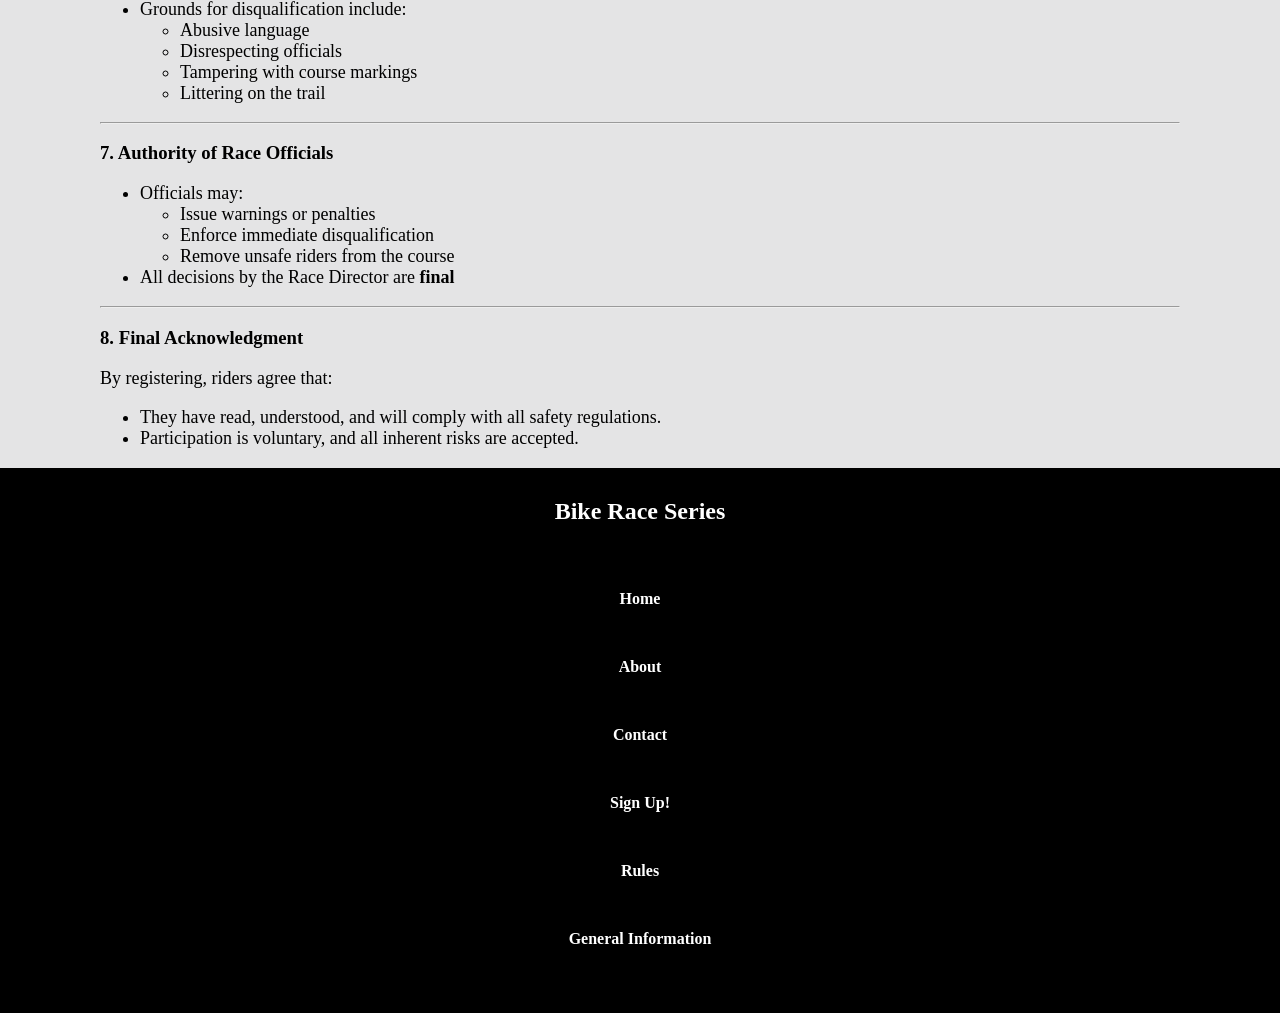
<file: WebDev1/rules.html>
<!doctype html>
<html lang="en">
  <head>
    <meta charset="UTF-8" />
    <meta name="viewport" content="width=device-width, initial-scale=1.0" />
    <title>Safety Rules</title>
    <link rel="stylesheet" href="style/brs_3.css" />
  </head>
  <body>
    <header class="header">
      <div class="header__navbar">
        <img class="header__img" src="img/logo.webp" alt="logo" />
        <nav class="navbar">
          <div class="navbar__list">
            <a class="btn__navbar" href="index.html">Home</a>
            <a class="btn__navbar" href="about.html">About </a>
            <a class="btn__navbar" href="contact.html">Contact</a>
            <a class="btn__navbar" href="registration.html">Sign Up!</a>
            <a class="btn__navbar btn__navbar--active" href="rules.html"
              >Rules</a
            >
            <a class="btn__navbar" href="general_info.html"
              >General Information</a
            >
          </div>
        </nav>
      </div>
    </header>
    <main class="main">
      <h2 class="main__title">BIKE RACE SAFETY RULES</h2>
      <div class="main__text">
        <p>
          <strong> Mountain biking is an inherently risky activity. </strong>
          These Safety Rules are not a guarantee against injury or death to
          riders, spectators, or others. However, you can significantly reduce
          your risk by riding with skill and awareness, using high-quality
          protective gear, maintaining your equipment properly, and reporting
          unsafe conditions or behaviour to race officials.
        </p>
        <p>
          Riders are solely responsible for ensuring that their bicycles are fit
          for competition—capable of withstanding the increased demands of
          high-speed descents, sudden braking, unpredictable terrain, and close
          proximity to other competitors. Every bike must be inspected prior to
          the event, and some races may require a signed Technical Inspection
          Form.
        </p>
        <p>
          Participants are reminded that
          <strong
            >meeting the minimum safety standards does not equal optimal
            protection.</strong
          >
          It is strongly recommended that riders use gear—such as helmets, pads,
          and protective clothing—that exceeds the minimum requirements. Riders
          competing in more advanced or aggressive categories (e.g., downhill or
          enduro) are encouraged to wear full-face helmets, back protectors, and
          other certified safety equipment.
        </p>
        <p>
          Your safety is a shared responsibility. Take it seriously—for your
          sake and for everyone else on the trail.
        </p>

        <div class="rules">
          <div>
            <h3>1. Rider Responsibility</h3>
            <p>Each rider is expected to:</p>
            <ul>
              <!--  -->
              <li>
                <strong>Inspect equipment before each race,</strong> ensuring:
              </li>
              <ul>
                <li>Proper brake function (front and rear)</li>
                <li>Securely fastened wheels</li>
                <li>Intact drivetrain and suspension components</li>
              </ul>
              <!--  -->
              <li><strong>Be self-reliant</strong>, which includes:</li>
              <ul>
                <li>
                  Carrying basic repair tools (e.g., tube, pump, multi-tool)
                </li>
                <li>Knowing basic first aid procedures</li>
              </ul>
              <!--  -->
              <li><strong>Respect all race protocols</strong>, including:</li>
              <ul>
                <li>Attending pre-race briefings</li>
                <li>Following start procedures and assigned wave times</li>
                <li>Understanding the event course and hazard markings</li>
              </ul>
            </ul>
          </div>
          <hr />
          <div>
            <h3>2. Equipment & Safety Gear</h3>
            <h3>2.1 Helments</h3>
            <ul>
              <!--  -->
              <li>Helmets must meet safety certifications:</li>
              <ul>
                <li>CPSC (USA)</li>
                <li>EN1078 (EU)</li>
                <li>ASTM F1952 (Downhill-specific)</li>
              </ul>
              <!--  -->
              <li>Helmet must:</li>
              <ul>
                <li>Fit snugly and fasten securely</li>
                <li>Be worn <strong>at all times</strong> while riding</li>
              </ul>
            </ul>
            <h3>2.2 Protective Gear</h3>
            <ul>
              <li>
                Strongly recommended for all riders,
                <strong>mandatory</strong> for youth and downhill events:
              </li>
              <ul>
                <li>Gloves (full-finger preferred)</li>
                <li>Eye protection (goggles or glasses)</li>
                <li>Knee and elbow pads</li>
              </ul>
              <!--  -->
              <li>For Enduro and Downhill races:</li>
              <ul>
                <li><strong>Full-face helmets </strong>are mandatory</li>
                <li>Chest/back protection is recommended</li>
              </ul>
            </ul>
            <h3>2.3 Bike Standards</h3>
            <p>All bikes must:</p>
            <ul>
              <li>
                Be appropriate for terrain and class (e.g., hardtail vs
                full-suspension)
              </li>
              <!--  -->
              <li>Contain no motorized assistance unless:</li>
              <ul>
                <li>The category explicitly allows Class 1 e-MTBs</li>
                <li>E-bikes follow maximum wattage limits (usually ≤250W)</li>
                <li>Pedal-assist only (no throttle)</li>
              </ul>
            </ul>
          </div>
          <hr />
          <div>
            <h3>3. Course Conduct</h3>
            <h3>3.1 On-Course Behavior</h3>
            <ul>
              <li>Stay within marked trail boundaries</li>
              <!--  -->
              <li>Yield as follows:</li>
              <ul>
                <li>
                  <strong>To emergency vehicles/personnel at all times</strong>
                </li>
                <li>
                  Uphill riders have right-of-way on shared-use trails (non-race
                  days)
                </li>
                <li>Slower riders must allow overtaking when safe</li>
              </ul>
              <!--  -->
              <li>Prohibited behaviors include:</li>
              <ul>
                <li>Cutting switchbacks</li>
                <li>Deliberate obstruction</li>
                <li>Verbal or physical aggression</li>
              </ul>
            </ul>
            <h3>3.2 Passing Protocol</h3>
            <ul>
              <li>Overtaking must be:</li>
              <ul>
                <li>Verbally announced (“Rider on your left!”)</li>
                <li>Executed with consideration and adequate space</li>
              </ul>
              <!--  -->
              <li>Lapped riders must yield at the first safe opportunity</li>
            </ul>
          </div>
          <hr />
          <div>
            <h3>4. Weather & Environmental Conditions</h3>
            <h3>4.1 Race Modifications</h3>
            <p>The Race Director reserves the right to:</p>
            <ul>
              <li>Delay or reschedule start times</li>
              <li>Alter course segments for safety</li>
              <li>Cancel an event due to:</li>
              <ul>
                <li>Severe weather (e.g., lightning, hail, extreme heat)</li>
                <li>Hazardous trail conditions (e.g., flooding, landslides)</li>
              </ul>
            </ul>
            <h3>4.2 Rider Responsibilities in Bad Weather</h3>
            <ul>
              <li>Bring appropriate layers and hydration</li>
              <li>Protect electronic devices and health during rain or cold</li>
              <li>Know hypothermia and heatstroke signs</li>
            </ul>
          </div>
          <hr />
          <div>
            <h3>5. Accidents, Crashes & Injuries</h3>
            <h3>5.1 Crash Protocol</h3>
            <p>If a rider is injured:</p>
            <ul>
              <li>The first rider on scene must:</li>
              <ul>
                <li>Stop and assess safety</li>
                <li>
                  Notify a marshal or call the emergency number on race plates
                </li>
                <li>Wait if the injured rider is immobile or unconscious</li>
              </ul>
            </ul>
            <h3>5.2 Medical Evaluation</h3>
            <ul>
              <li>Any rider who:</li>
              <ul>
                <li>Has sustained a head injury</li>
                <li>Was unconscious</li>
                <li>Shows signs of serious trauma</li>
                <ul>
                  <li class="flecha">
                    ➤ Must be cleared by medical personnel before continuing.
                  </li>
                </ul>
              </ul>
            </ul>
          </div>

          <hr />
          <div>
            <h3>6. Prohibited Substances & Behavior</h3>
            <h3>6.1 Substance Policy</h3>
            <ul>
              <li><strong>Zero tolerance</strong>for:</li>
              <ul>
                <li>Alcohol before or during competition</li>
                <li>Performance-enhancing drugs</li>
                <li>Recreational drug use</li>
              </ul>
            </ul>
            <h3>Behavior Standards</h3>
            <ul>
              <li>Grounds for disqualification include:</li>
              <ul>
                <li>Abusive language</li>
                <li>Disrespecting officials</li>
                <li>Tampering with course markings</li>
                <li>Littering on the trail</li>
              </ul>
            </ul>
          </div>

          <hr />

          <div>
            <h3>7. Authority of Race Officials</h3>
            <ul>
              <li>Officials may:</li>
              <ul>
                <li>Issue warnings or penalties</li>
                <li>Enforce immediate disqualification</li>
                <li>Remove unsafe riders from the course</li>
              </ul>
              <!--  -->
              <li>
                All decisions by the Race Director are <strong>final</strong>
              </li>
            </ul>
          </div>

          <hr />

          <div>
            <h3>8. Final Acknowledgment</h3>
            <p>By registering, riders agree that:</p>
            <ul>
              <li>
                They have read, understood, and will comply with all safety
                regulations.
              </li>
              <li>
                Participation is voluntary, and all inherent risks are accepted.
              </li>
            </ul>
          </div>
        </div>
      </div>
    </main>

    <footer class="footer">
      <h2 class="footer__title">Bike Race Series</h2>
      <div class="footer__list">
        <a class="btn__footer btn__footer--active" href="index.html">Home</a>
        <a class="btn__footer" href="about.html">About </a>
        <a class="btn__footer" href="contact.html">Contact</a>
        <a class="btn__footer" href="registration.html">Sign Up!</a>
        <a class="btn__footer" href="rules.html">Rules</a>
        <a class="btn__footer" href="general_info.html">General Information</a>
      </div>
    </footer>
  </body>
</html>
</file>
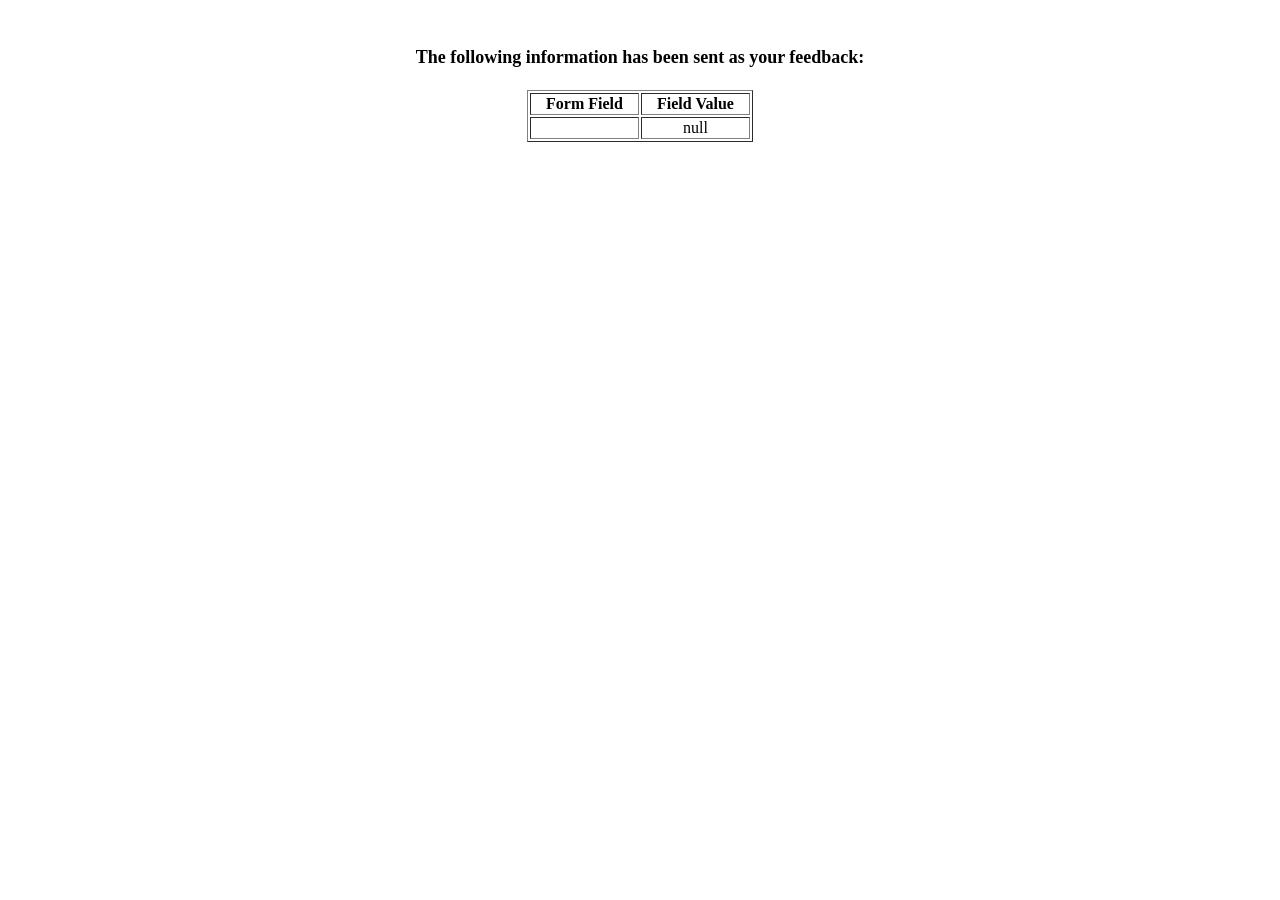
<file: WebDev1/show_data.html>
<html>
  <head>
    <title>Feedback Sent</title>
  </head>
  <body>
    <p align="center">&nbsp;</p>
    <h1 align="center">
      <font size="+1"
        >The following information has been sent as your feedback:</font
      >
    </h1>

    <table border="1" align="center" width="226">
      <tr>
        <th align="center">Form Field</th>
        <th align="center">Field Value</th>
      </tr>

      <script language="javascript">
        var args = location.search.substr(1).split("&");
        for (var i = 0; i < args.length; ++i) {
          var parts = args[i].split("=");
          if (parts != null) {
            var field = parts[0];
            var value = parts[1];
            if (value == null) {
              value = "null";
            } else {
              value = '"' + unescape(value.replace(/\+/g, " ")) + '"';
            }

            document.writeln('<tr><td align="center">' + field + "</td>");
            document.writeln('<td align="center">' + value + "</td></tr>");
          }
        }
      </script>

      <noscript>
        <tr>
          <td>
            <p>You need to turn on Javascript in your browser.</p>

            <p>In Microsoft Internet Explorer 4 or greater:</p>
            <ul>
              <li>
                From the "Tools" menu (in IE 4, it's the "View" menu), select
                "Internet Options".
              </li>
              <li>Click on the "Security" tab.</li>
              <li>
                Click on the "Custom Level" button. (In IE 4, select "Custom"
                and then click on "Settings...".)
              </li>
              <li>Under "Active scripting" make sure "Enable" is selected.</li>
            </ul>

            <p>In Netscape version 4 or greater:</p>
            <ul>
              <li>From the <b>Edit</b> menu, select <b>Preferences</b>.</li>
              <li>
                In the <b>Category</b> list on the left, click on the word
                "Advanced".
              </li>
              <li>
                In the panel on the right, make sure "Enable JavaScript" is
                checked.
              </li>
              <li>Click the <b>OK</b> button.</li>
            </ul>
          </td>
        </tr>
      </noscript>
    </table>
  </body>
</html>
</file>
<file: WebDev1/style/brs_3.css>
html {
  box-sizing: border-box;
  font-size: 62.5%; /* 1REM 10PX */
  background-color: #e4e4e5;
}
*,
*:before,
*:after {
  box-sizing: inherit;
}
body {
  font-size: 1.6rem;
  margin: 0;
}

p,
ul {
  font-size: 1.8rem;
}

/* HEADER */

.header {
  background-color: white;
  padding-bottom: 5rem;
}

.header__navbar {
  display: flex;
  flex-direction: column;
  gap: 0;
}

@media (min-width: 1024px) {
  .header__navbar {
    flex-direction: row;
    justify-content: space-around;
  }
}

.header__img {
  height: 20rem;
  object-fit: contain;
}

@media (min-width: 1024px) {
  .header__img {
    height: 30rem;
    object-fit: contain;
  }
}

.navbar__list {
  display: flex;
  flex-direction: column;
  align-items: center;
  gap: 2rem;
}

@media (min-width: 1024px) {
  .navbar__list {
    /* gap: 5rem; */
    padding-top: 5rem;
    flex-direction: row;
    align-items: center;
  }
}

.btn__navbar {
  text-decoration: none;
  color: black;
  font-weight: bold;
  width: 80%;
  text-align: center;
  padding: 1.5rem 0;
  transition: background-color 0.8s;
  border-radius: 1rem;
}

@media (min-width: 1024px) {
  .btn__navbar {
    width: auto;
    padding: 2rem 5rem;
  }
}

.btn__navbar:hover,
.btn__navbar--active {
  background-color: black;
  color: white;
  width: 80%;
  text-align: center;
  padding: 1.5rem 0;
}

.btn {
  padding: 2rem 5rem;
  border: none;
  border-radius: 1rem;
  font-size: 1.5rem;
  transition: background-color 0.8s;
}

.btn:hover {
  background-color: black;
  color: white;
}

@media (min-width: 1024px) {
  .btn__navbar:hover,
  .btn__navbar--active {
    padding: 2rem 5rem;
  }
}

/* MAIN */

.main {
  text-align: center;
}

/* .main__text--maps {
  position: relative;
} */

.maps__desktop {
  display: none;
}

@media (min-width: 1024px) {
  .main__text {
    text-align: start;
    padding: 0 10rem;
  }
  .maps__phone {
    display: none;
  }
  .maps__desktop {
    display: block;
  }
}

.main__subtitle {
  font-weight: bold;
}

/* FOOTER */

.footer {
  background-color: black;
  padding-bottom: 5rem;
}

.footer__title {
  color: white;
  text-align: center;
  padding: 3rem 0;
}

.footer__list {
  display: flex;
  flex-direction: column;
  align-items: center;
  gap: 2rem;
}

.btn__footer {
  color: white;
  text-decoration: none;
  font-weight: bold;
  width: 80%;
  text-align: center;
  padding: 1.5rem 0;
  border-radius: 1rem;
  transition: background-color 0.8s;
}

.btn__footer:hover {
  background-color: white;
  color: black;
}

/* ABOUT */

/* CONTACT */
.main__text .contact {
  text-align: center;
}

/* RULES */

.rules__orden {
  list-style: none;
}

.flecha {
  list-style: none;
}

/* REGISTRATION */

fieldset {
  border: 0;
}

.form__question {
  display: flex;
  flex-direction: column;
  justify-content: space-between;
  padding: 2rem 3rem;
  margin: 2rem 0;
}

@media (min-width: 1024px) {
  .form__question {
    flex-direction: row;
    padding: 0;
    margin: 0;
  }
}

.question__title {
  font-size: 2rem;
}

.question__input {
  border: 0;
  border-bottom: 1px black solid;
  background-color: transparent;
  padding: 1rem;
  margin: 1rem 0;
  text-align: center;
  font-size: 1.5rem;
}

@media (min-width: 1024px) {
  .question__input {
    min-width: 50rem;
  }
}

@media (min-width: 1024px) {
}

/* INPUT SQUARE */
input[type="radio"] {
  border: 1px solid black;
  padding: 0.5em;
  -webkit-appearance: none;
}
input[type="radio"]:checked {
  background-color: black;
}
input[type="radio"]:focus {
  outline-color: transparent;
}

/* INPUT RADIUS */

.form__questionRadio {
  display: flex;
  gap: 1rem;
  margin: 2rem 0;
}

.form__questionRadio input[type="text"] {
  margin: 0;
  padding: 0;
}
</file>
